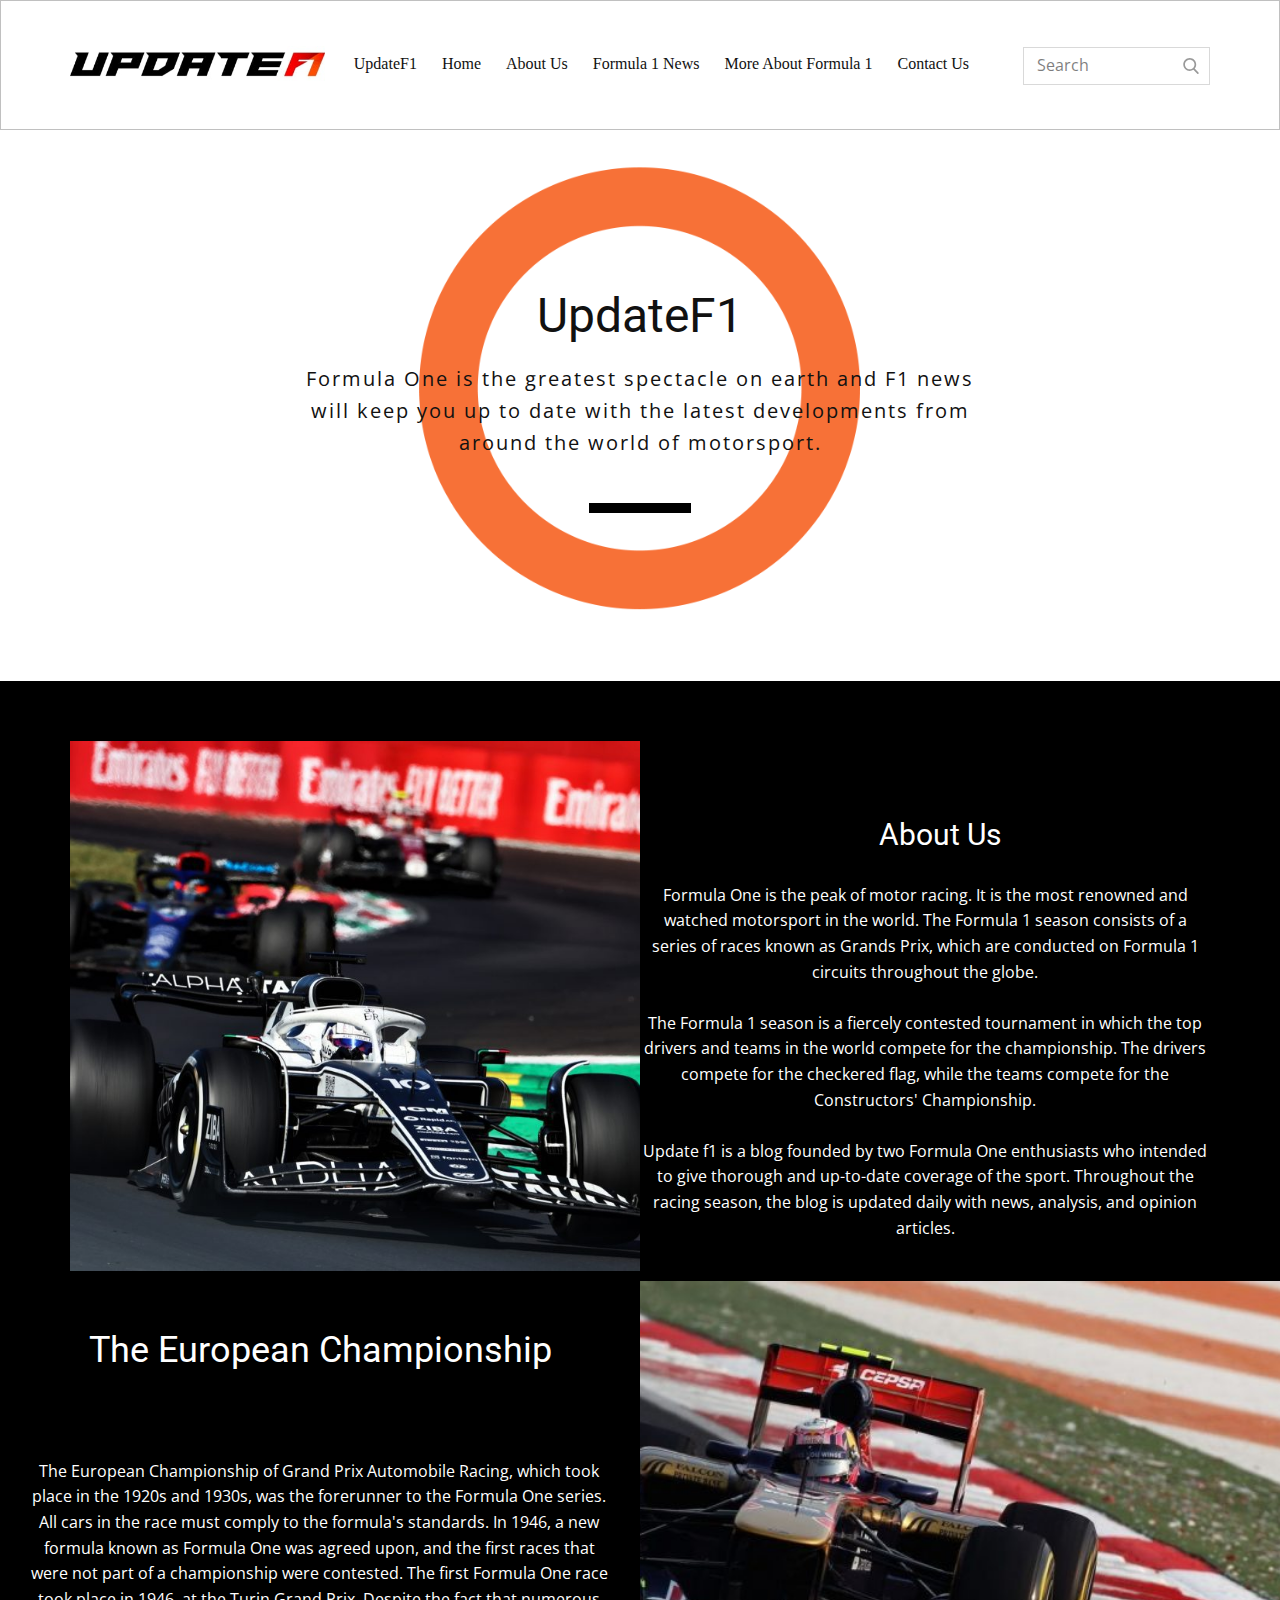
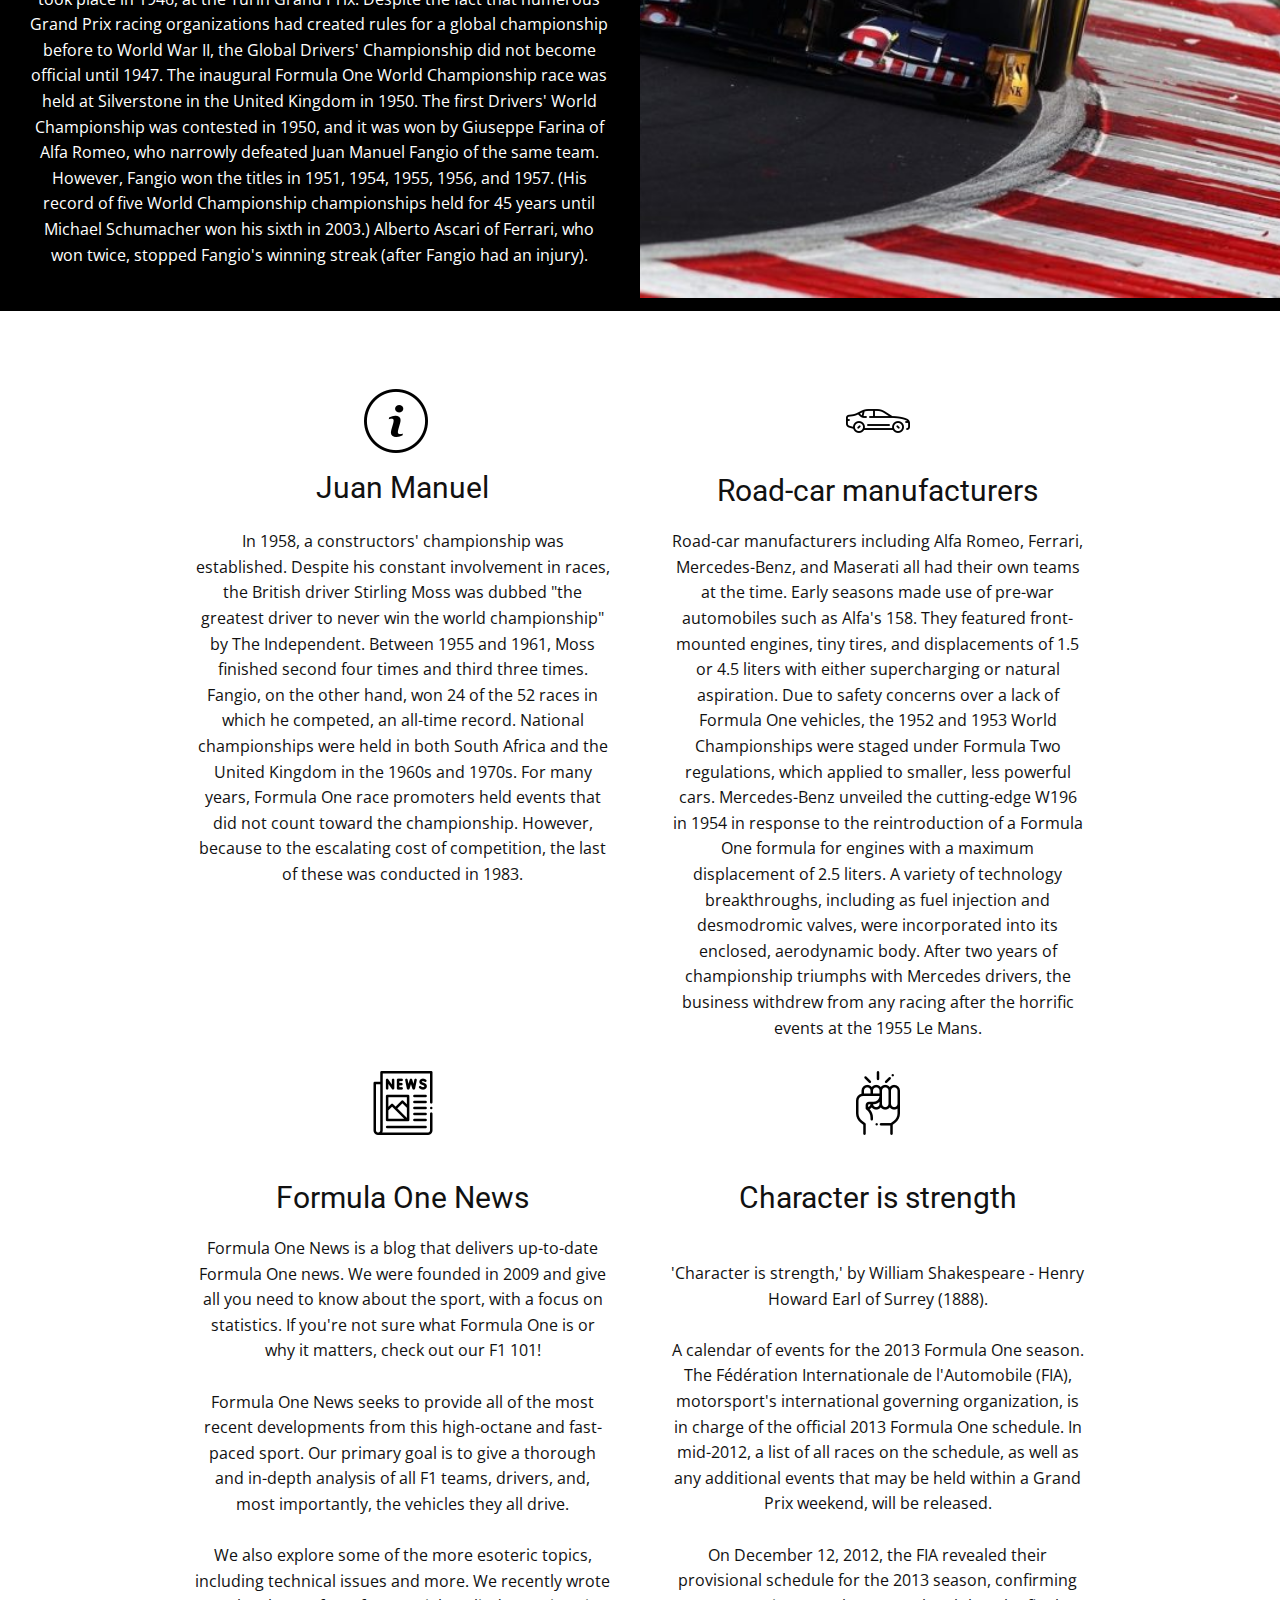
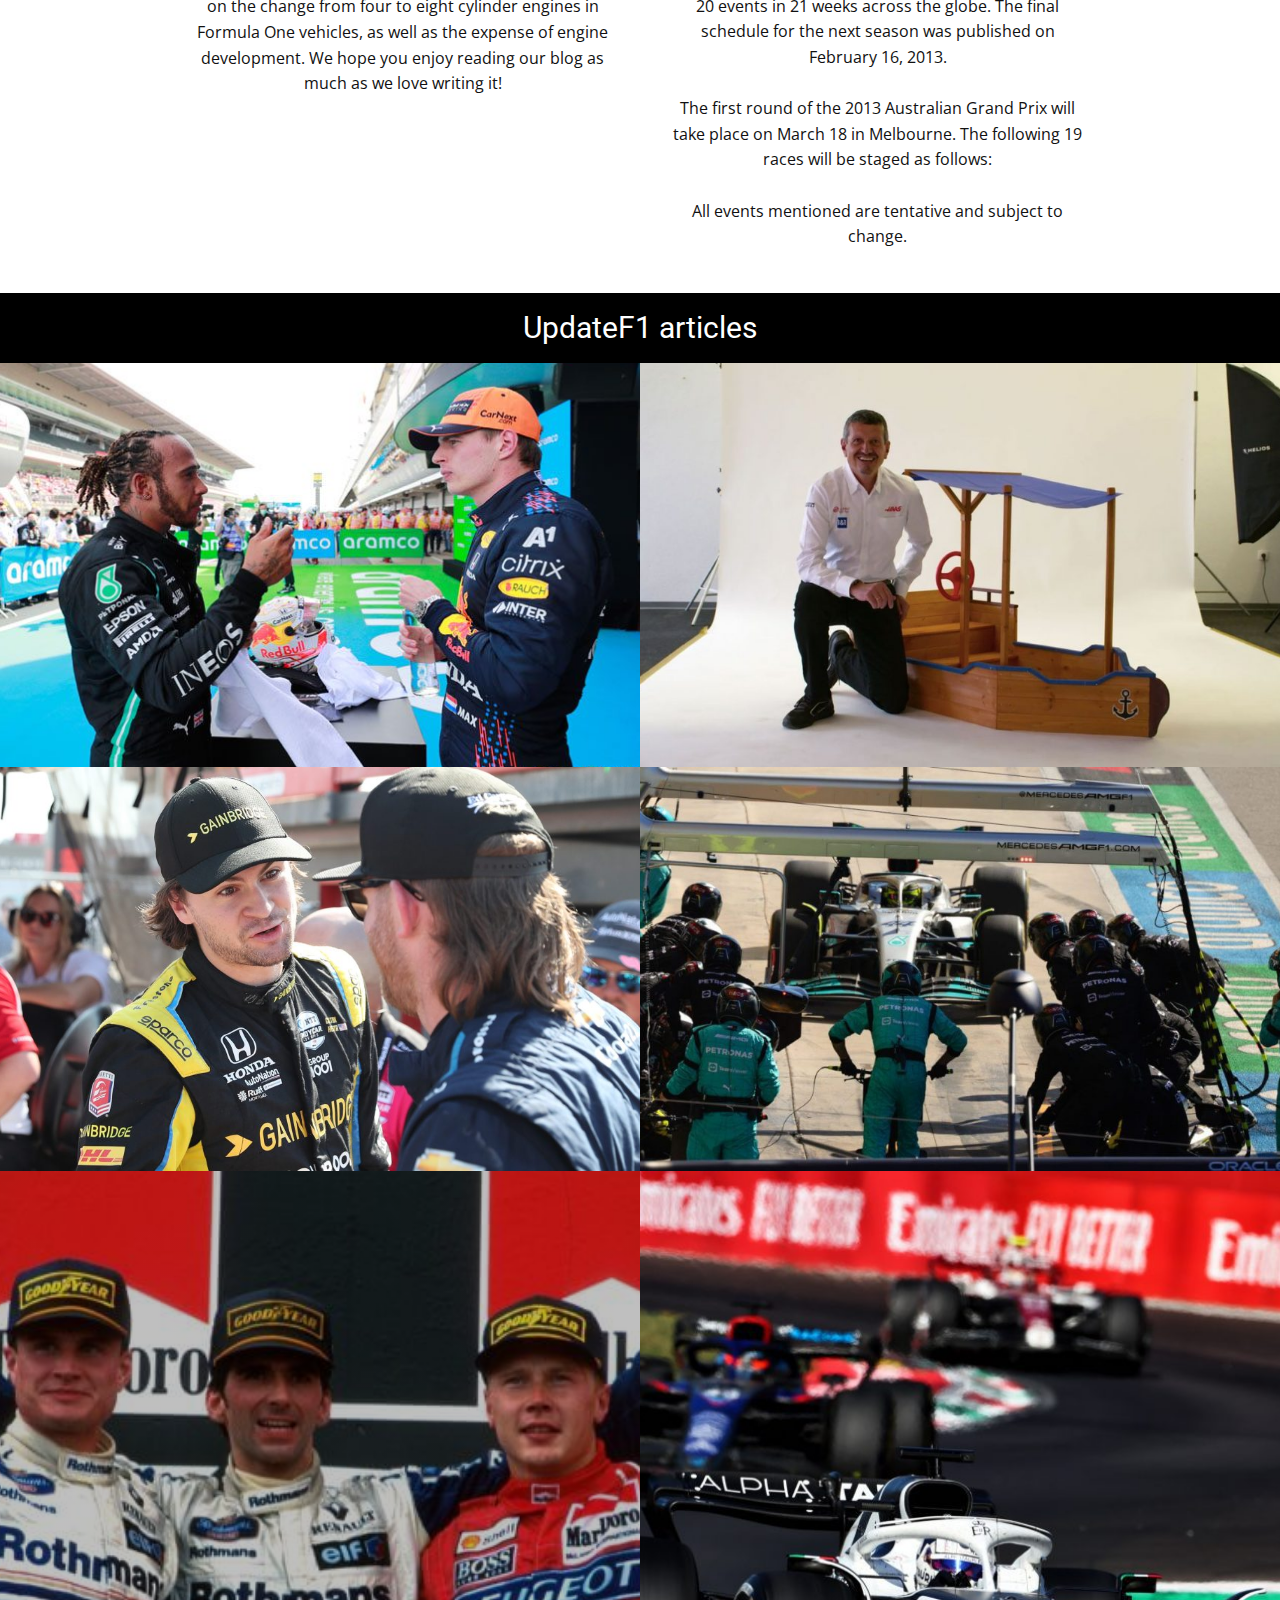
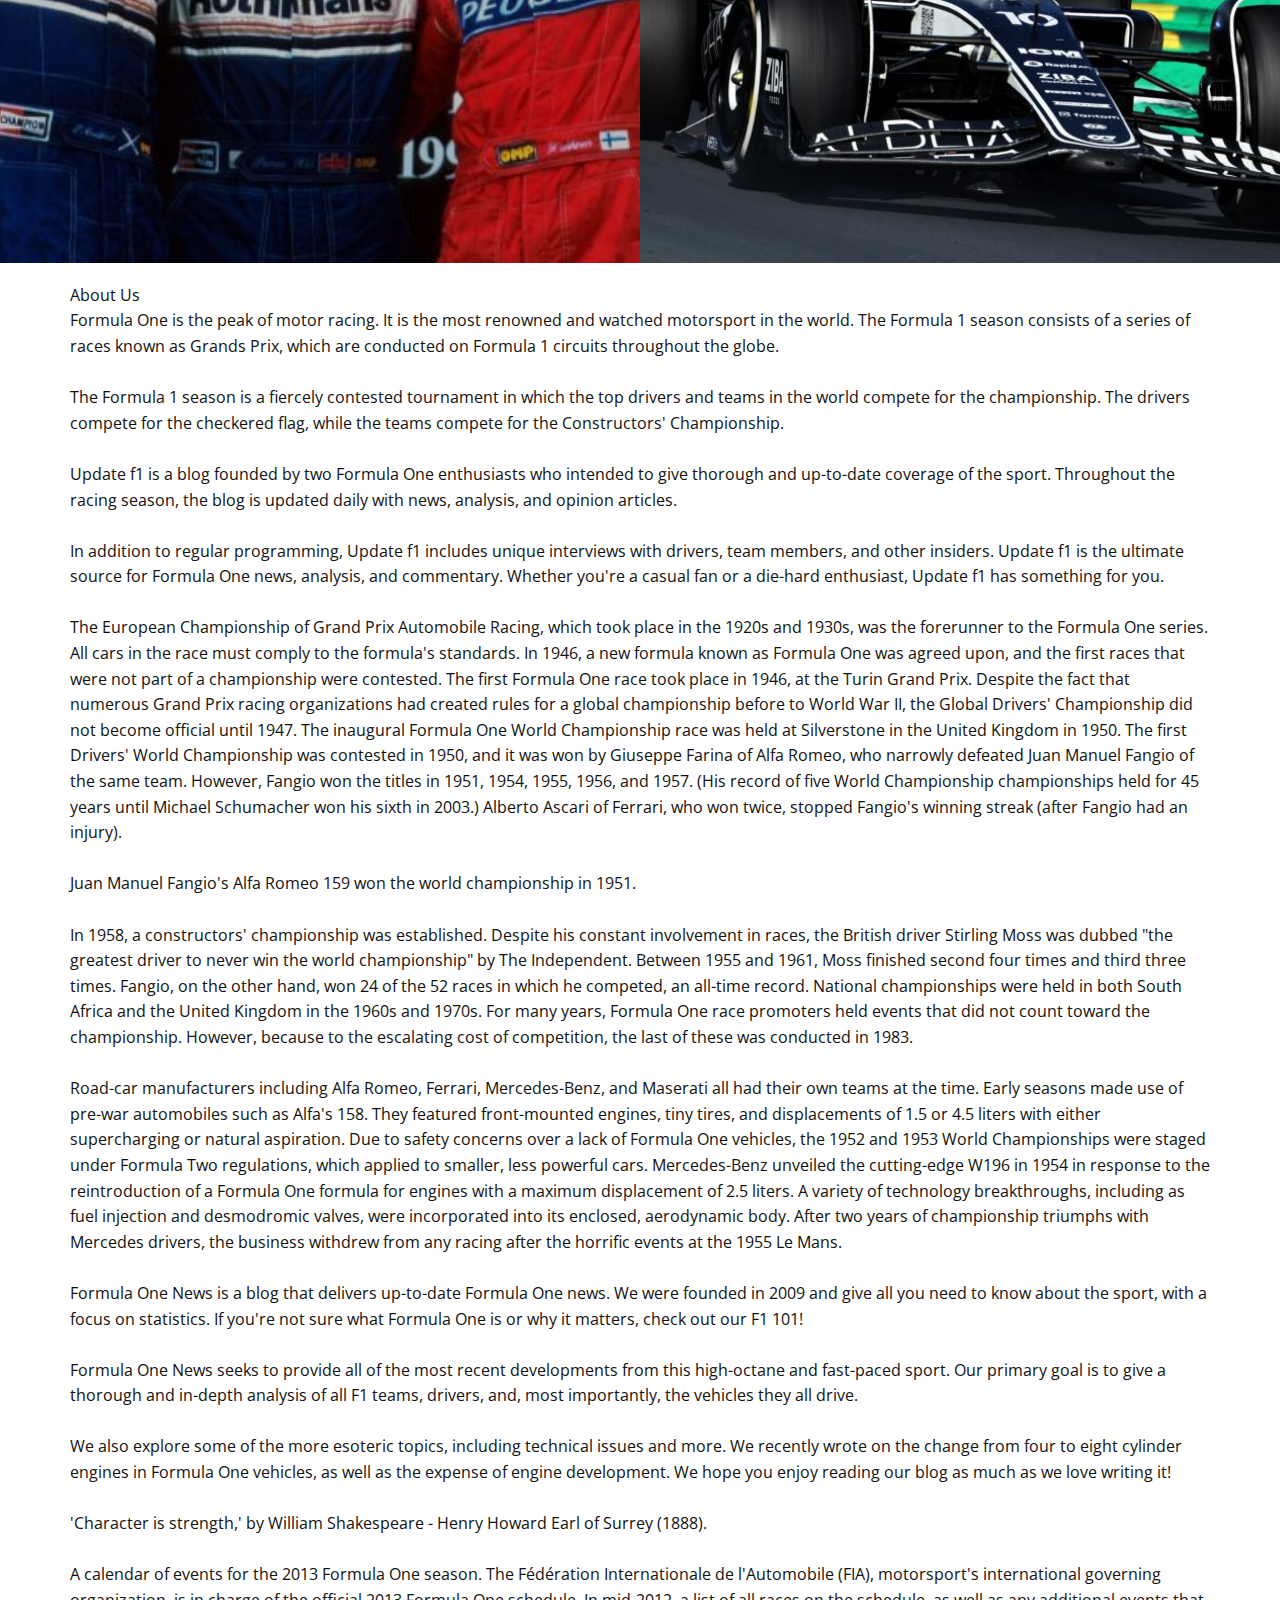
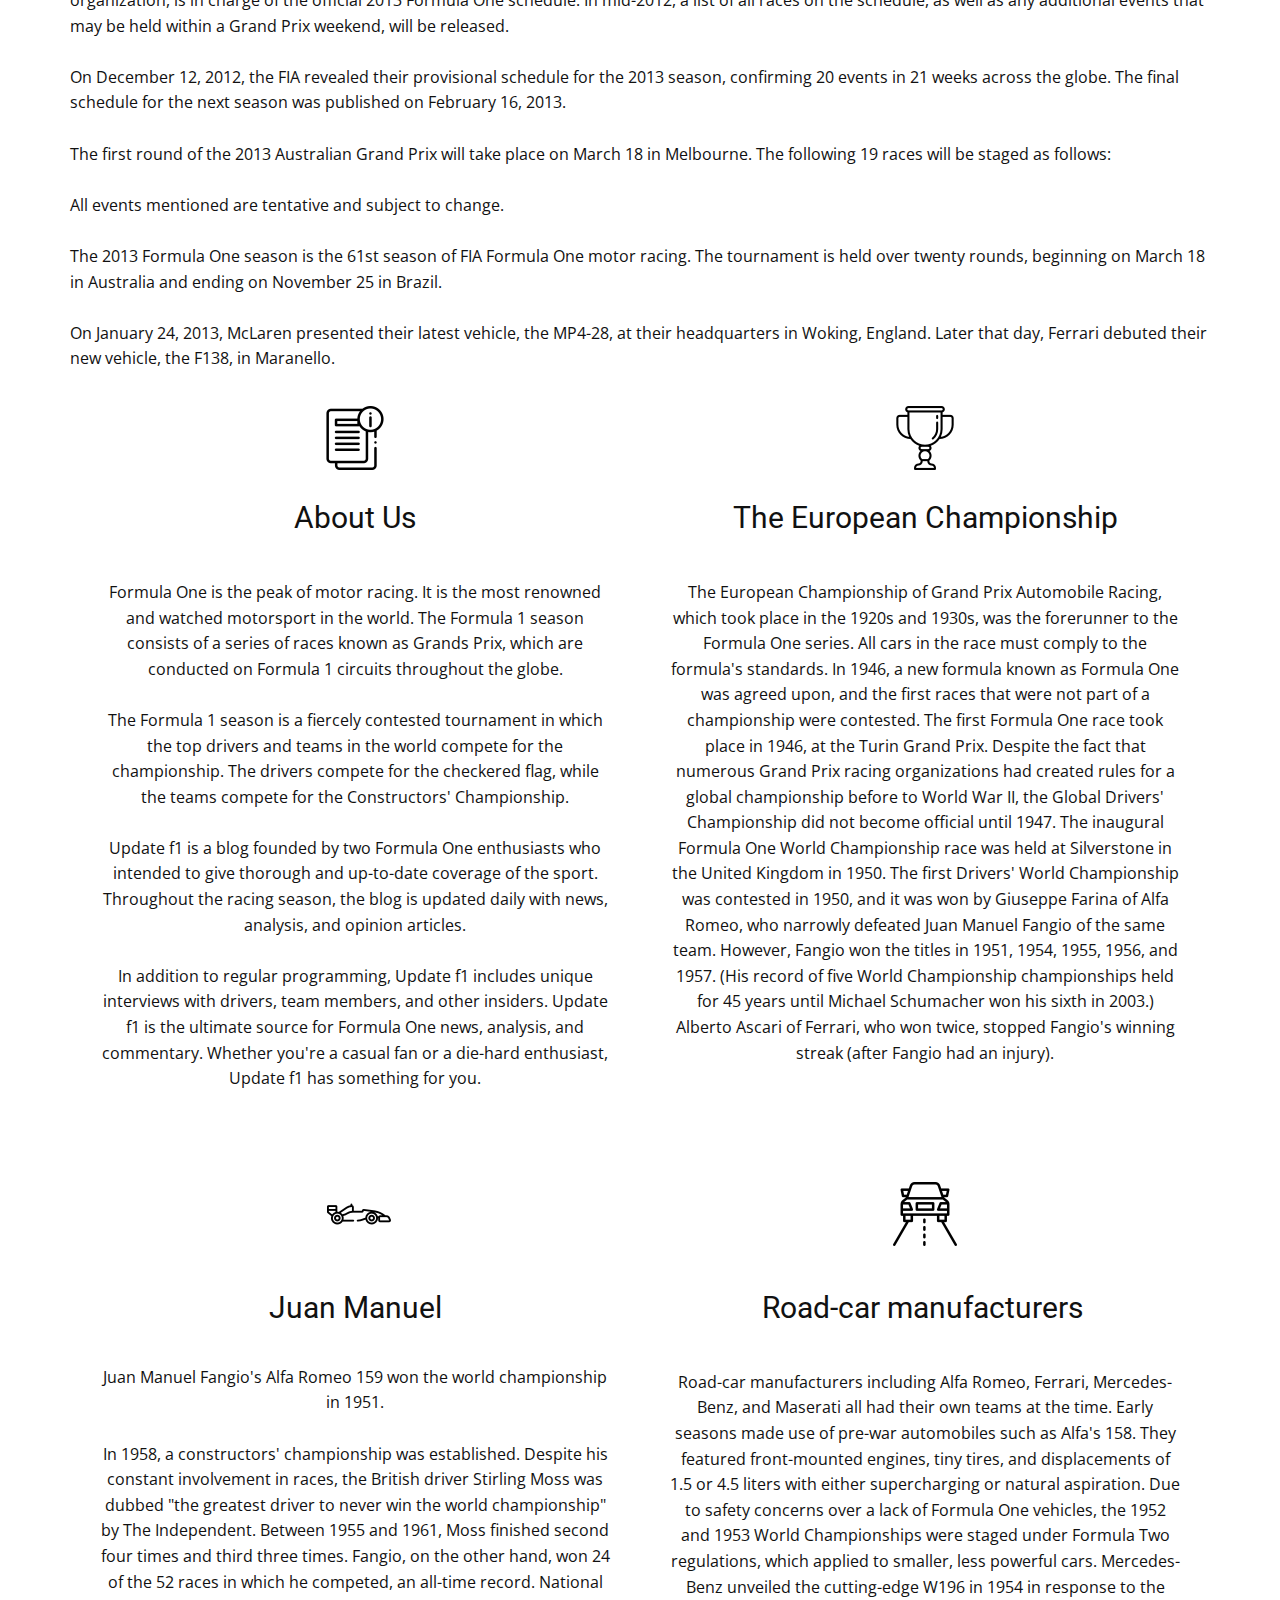
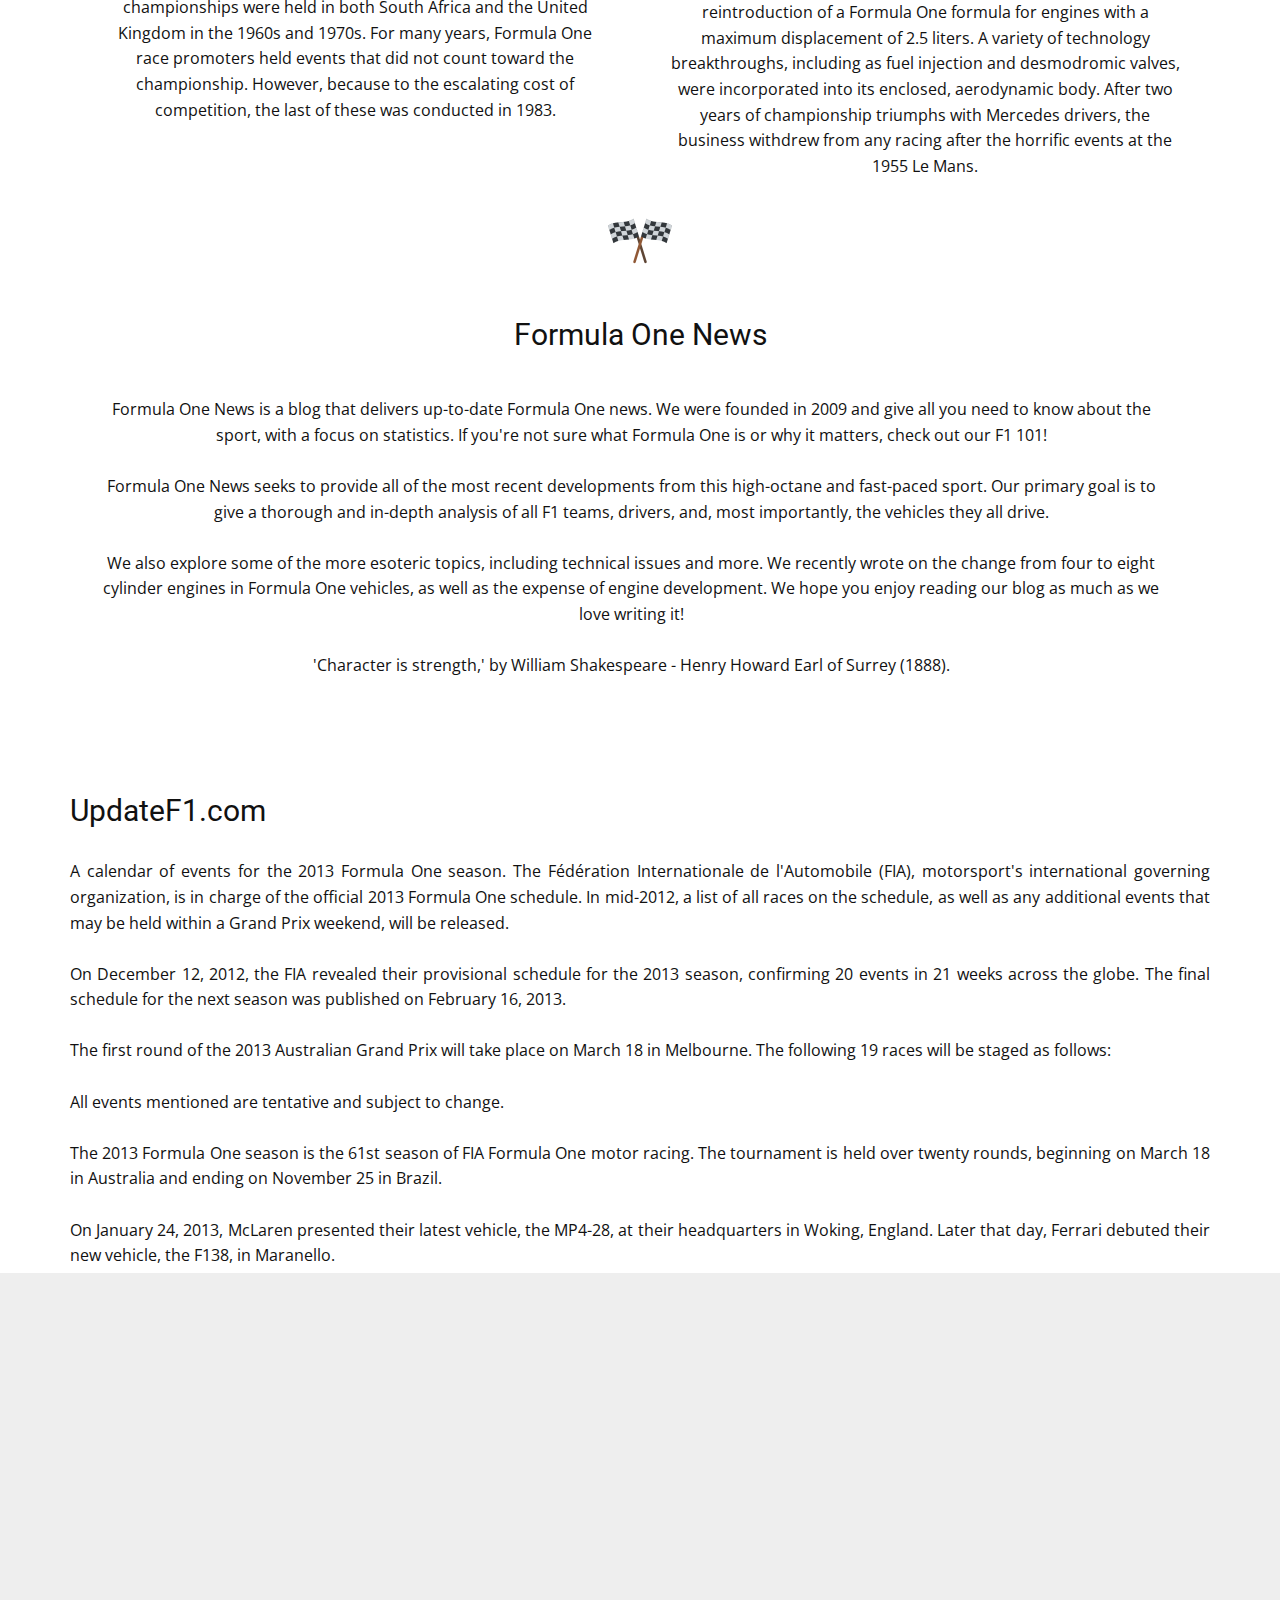
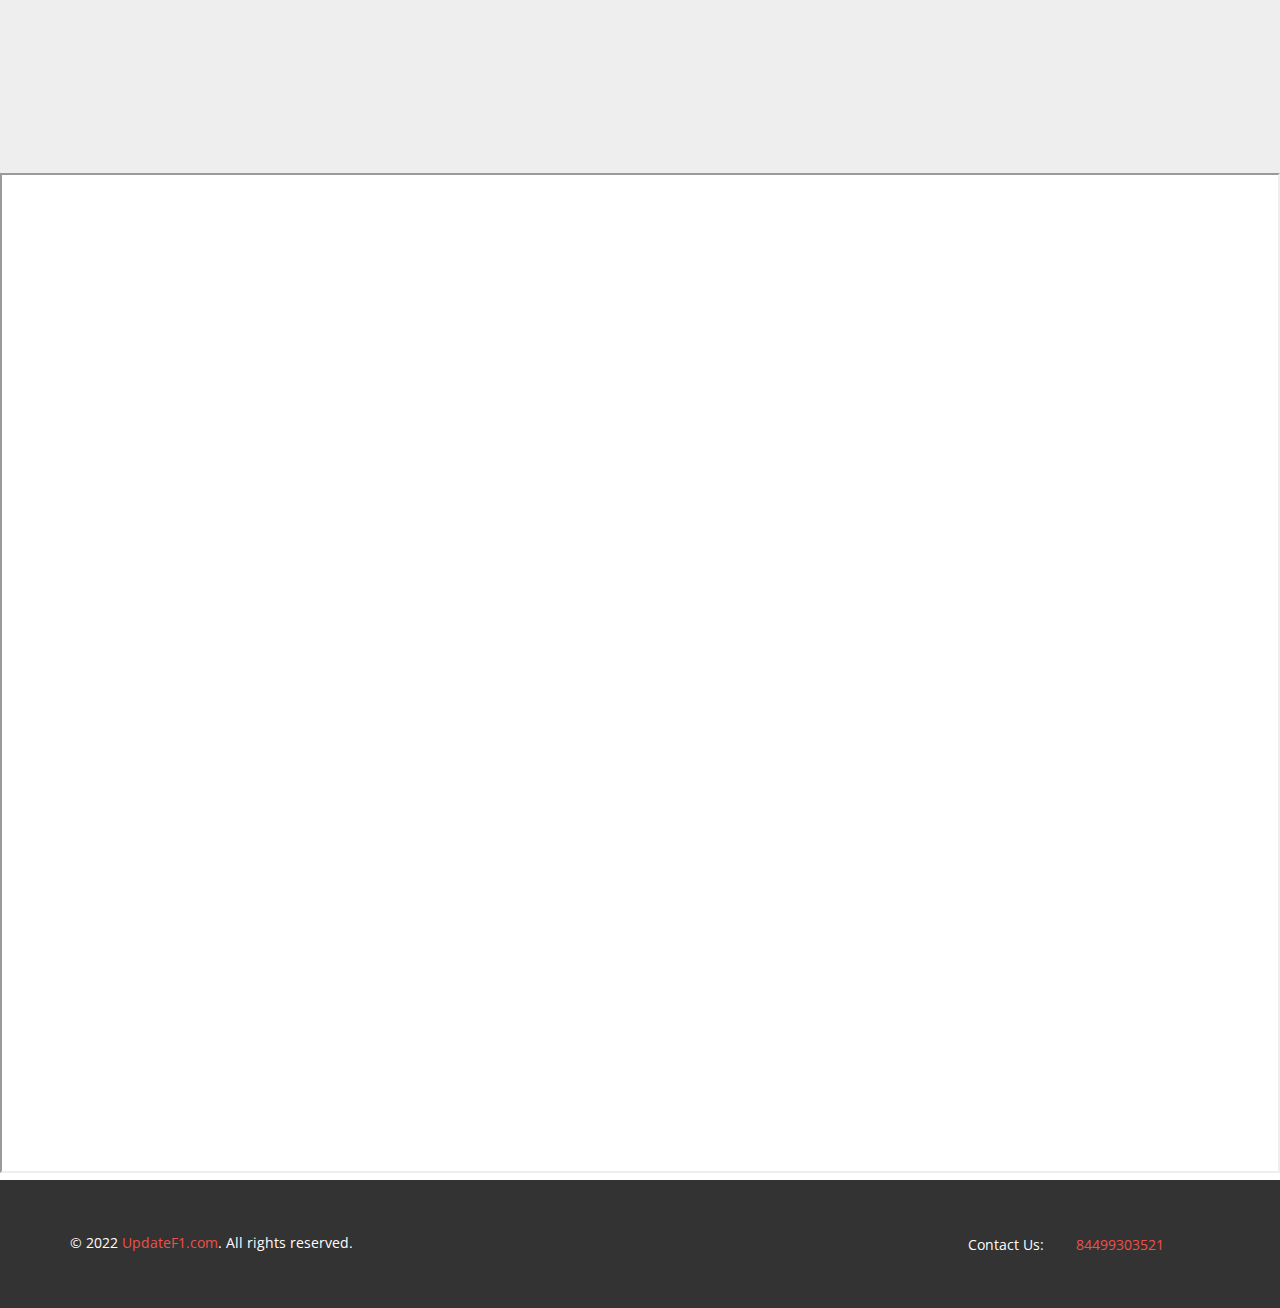
<file: index.html>
<!DOCTYPE html>
<html style="font-size: 16px;" lang="en-LT"><head>
    <meta name="viewport" content="width=device-width, initial-scale=1.0">
    <meta charset="utf-8">
    <meta name="keywords" content="UpdateF1, Update F1, Update Formula 1, Formula 1 News, F1 Drivers, F1 Circuits, F1 Teams">
    <meta name="description" content="Formula One is the greatest spectacle on earth and F1 news will keep you up to date with the latest developments from around the world of motorsport.">
    <title>UpdateF1</title>
    <link rel="stylesheet" href="nicepage.css" media="screen">
<link rel="stylesheet" href="UpdateF1.css" media="screen">
    <script class="u-script" type="text/javascript" src="jquery.js" "="" defer=""></script>
    <script class="u-script" type="text/javascript" src="nicepage.js" "="" defer=""></script>
    <meta name="generator" content="Nicepage 4.15.11, nicepage.com">
    <meta property="og:title" content="UpdateF1 | Formula 1 News">
    <meta property="og:description" content="Formula One is the greatest spectacle on earth and F1 news will keep you up to date with the latest developments from around the world of motorsport.">
    <meta property="og:image" content="https://www.updatef1.com/images/favicon8.jpg">
    <meta property="og:url" content="https://www.updatef1.com/">
    <link rel="icon" href="images/favicon8.jpg">
    <link id="u-theme-google-font" rel="stylesheet" href="https://fonts.googleapis.com/css?family=Roboto:100,100i,300,300i,400,400i,500,500i,700,700i,900,900i|Open+Sans:300,300i,400,400i,500,500i,600,600i,700,700i,800,800i">
    
    
    
    
    
    
    
    
    
    
    
    
    
    <script type="application/ld+json">{
		"@context": "http://schema.org",
		"@type": "Organization",
		"name": "UpdateF1",
		"logo": "images/UpdateF1logo.jpg"
}</script>
    <meta name="theme-color" content="#f15048">
    <meta property="og:type" content="website">
  </head>
  <body data-home-page="UpdateF1.html" data-home-page-title="UpdateF1" class="u-body u-xl-mode" data-lang="en"><header class="u-align-center-xs u-border-1 u-border-grey-25 u-clearfix u-header" id="sec-2bc8" data-animation-name="" data-animation-duration="0" data-animation-delay="0" data-animation-direction=""><div class="u-clearfix u-sheet u-sheet-1">
        <nav class="u-align-left u-menu u-menu-dropdown u-nav-spacing-25 u-offcanvas u-menu-1">
          <div class="menu-collapse">
            <a class="u-button-style u-nav-link" href="#" style="padding: 4px 0px; font-size: calc(1em + 8px);">
              <svg class="u-svg-link" preserveAspectRatio="xMidYMin slice" viewBox="0 0 302 302" style=""><use xmlns:xlink="http://www.w3.org/1999/xlink" xlink:href="#svg-7b92"></use></svg>
              <svg xmlns="http://www.w3.org/2000/svg" xmlns:xlink="http://www.w3.org/1999/xlink" version="1.1" id="svg-7b92" x="0px" y="0px" viewBox="0 0 302 302" style="enable-background:new 0 0 302 302;" xml:space="preserve" class="u-svg-content"><g><rect y="36" width="302" height="30"></rect><rect y="236" width="302" height="30"></rect><rect y="136" width="302" height="30"></rect>
</g><g></g><g></g><g></g><g></g><g></g><g></g><g></g><g></g><g></g><g></g><g></g><g></g><g></g><g></g><g></g></svg>
            </a>
          </div>
          <div class="u-custom-menu u-nav-container">
            <ul class="u-nav u-spacing-25 u-unstyled u-nav-1"><li class="u-nav-item"><a class="u-button-style u-nav-link" href="https://www.updatef1.com/" target="_blank" style="padding: 16px 0px;">UpdateF1</a>
</li><li class="u-nav-item"><a class="u-button-style u-nav-link" href="https://www.updatef1.com/" target="_blank" style="padding: 16px 0px;">Home</a>
</li><li class="u-nav-item"><a class="u-button-style u-nav-link" href="https://www.updatef1.com/about-us/" target="_blank" style="padding: 16px 0px;">About Us</a>
</li><li class="u-nav-item"><a class="u-button-style u-nav-link" href="https://www.updatef1.com/formula-1-news/" target="_blank" style="padding: 16px 0px;">Formula 1 News</a>
</li><li class="u-nav-item"><a class="u-button-style u-nav-link" target="_blank" style="padding: 16px 0px;">More About Formula 1</a><div class="u-nav-popup"><ul class="u-h-spacing-20 u-nav u-unstyled u-v-spacing-10 u-nav-2"><li class="u-nav-item"><a class="u-button-style u-nav-link u-white" href="https://www.updatef1.com/top-10-legendary-formula-1-cars/" target="_blank">Top 10 Legendary Formula 1 Cars</a>
</li><li class="u-nav-item"><a class="u-button-style u-nav-link u-white" href="https://www.updatef1.com/the-history-of-formula-1/" target="_blank">The History of Formula 1</a>
</li><li class="u-nav-item"><a class="u-button-style u-nav-link u-white" href="https://www.updatef1.com/f1-drivers/" target="_blank">F1 Drivers</a>
</li><li class="u-nav-item"><a class="u-button-style u-nav-link u-white" href="https://www.updatef1.com/f1-circuits/" target="_blank">F1 Circuits</a>
</li><li class="u-nav-item"><a class="u-button-style u-nav-link u-white" href="https://www.updatef1.com/f1-teams/" target="_blank">F1 Teams</a>
</li><li class="u-nav-item"><a class="u-button-style u-nav-link u-white" href="https://www.updatef1.com/f1-schedule/" target="_blank">F1 Schedule</a>
</li></ul>
</div>
</li><li class="u-nav-item"><a class="u-button-style u-nav-link" href="https://www.updatef1.com/contact-us/" target="_blank" style="padding: 16px 0px;">Contact Us</a>
</li></ul>
          </div>
          <div class="u-custom-menu u-nav-container-collapse">
            <div class="u-align-center u-black u-container-style u-inner-container-layout u-opacity u-opacity-95 u-sidenav">
              <div class="u-inner-container-layout u-sidenav-overflow">
                <div class="u-menu-close"></div>
                <ul class="u-align-center u-nav u-popupmenu-items u-unstyled u-nav-3"><li class="u-nav-item"><a class="u-button-style u-nav-link" href="https://www.updatef1.com/" target="_blank">UpdateF1</a>
</li><li class="u-nav-item"><a class="u-button-style u-nav-link" href="https://www.updatef1.com/" target="_blank">Home</a>
</li><li class="u-nav-item"><a class="u-button-style u-nav-link" href="https://www.updatef1.com/about-us/" target="_blank">About Us</a>
</li><li class="u-nav-item"><a class="u-button-style u-nav-link" href="https://www.updatef1.com/formula-1-news/" target="_blank">Formula 1 News</a>
</li><li class="u-nav-item"><a class="u-button-style u-nav-link" target="_blank">More About Formula 1</a><div class="u-nav-popup"><ul class="u-h-spacing-20 u-nav u-unstyled u-v-spacing-10 u-nav-4"><li class="u-nav-item"><a class="u-button-style u-nav-link" href="https://www.updatef1.com/top-10-legendary-formula-1-cars/" target="_blank">Top 10 Legendary Formula 1 Cars</a>
</li><li class="u-nav-item"><a class="u-button-style u-nav-link" href="https://www.updatef1.com/the-history-of-formula-1/" target="_blank">The History of Formula 1</a>
</li><li class="u-nav-item"><a class="u-button-style u-nav-link" href="https://www.updatef1.com/f1-drivers/" target="_blank">F1 Drivers</a>
</li><li class="u-nav-item"><a class="u-button-style u-nav-link" href="https://www.updatef1.com/f1-circuits/" target="_blank">F1 Circuits</a>
</li><li class="u-nav-item"><a class="u-button-style u-nav-link" href="https://www.updatef1.com/f1-teams/" target="_blank">F1 Teams</a>
</li><li class="u-nav-item"><a class="u-button-style u-nav-link" href="https://www.updatef1.com/f1-schedule/" target="_blank">F1 Schedule</a>
</li></ul>
</div>
</li><li class="u-nav-item"><a class="u-button-style u-nav-link" href="https://www.updatef1.com/contact-us/" target="_blank">Contact Us</a>
</li></ul>
              </div>
            </div>
            <div class="u-black u-menu-overlay u-opacity u-opacity-70"></div>
          </div>
        </nav>
        <a href="https://www.updatef1.com/" class="u-image u-logo u-image-1" data-image-width="432" data-image-height="59" title="UpdateF1" target="_blank">
          <img src="images/UpdateF1logo.jpg" class="u-logo-image u-logo-image-1">
        </a>
        <form action="#" method="get" class="u-border-1 u-border-grey-15 u-search u-search-right u-search-1">
          <button class="u-search-button" type="submit">
            <span class="u-search-icon u-spacing-10 u-text-grey-40">
              <svg class="u-svg-link" preserveAspectRatio="xMidYMin slice" viewBox="0 0 56.966 56.966" style=""><use xmlns:xlink="http://www.w3.org/1999/xlink" xlink:href="#svg-b04b"></use></svg>
              <svg xmlns="http://www.w3.org/2000/svg" xmlns:xlink="http://www.w3.org/1999/xlink" version="1.1" id="svg-b04b" x="0px" y="0px" viewBox="0 0 56.966 56.966" style="enable-background:new 0 0 56.966 56.966;" xml:space="preserve" class="u-svg-content"><path d="M55.146,51.887L41.588,37.786c3.486-4.144,5.396-9.358,5.396-14.786c0-12.682-10.318-23-23-23s-23,10.318-23,23  s10.318,23,23,23c4.761,0,9.298-1.436,13.177-4.162l13.661,14.208c0.571,0.593,1.339,0.92,2.162,0.92  c0.779,0,1.518-0.297,2.079-0.837C56.255,54.982,56.293,53.08,55.146,51.887z M23.984,6c9.374,0,17,7.626,17,17s-7.626,17-17,17  s-17-7.626-17-17S14.61,6,23.984,6z"></path><g></g><g></g><g></g><g></g><g></g><g></g><g></g><g></g><g></g><g></g><g></g><g></g><g></g><g></g><g></g></svg>
            </span>
          </button>
          <input class="u-search-input" type="search" name="search" value="" placeholder="Search">
        </form>
      </div></header> 
    <section class="u-clearfix u-white u-section-1" id="sec-3fbc">
      <div class="u-clearfix u-sheet u-sheet-1">
        <img src="images/c2d8d751435d17546c6dcd8f5da95afb.png" alt="" class="u-image u-image-contain u-image-default u-image-1">
        <div class="u-container-style u-group u-group-1">
          <div class="u-container-layout">
            <h1 class="u-align-center u-text u-text-1"> UpdateF1</h1>
            <p class="u-align-center u-text u-text-2"> Formula One is the greatest spectacle on earth and F1 news will keep you up to date with the latest developments from around the world of motorsport.</p>
            <div class="u-border-10 u-border-black u-line u-line-horizontal u-line-1"></div>
          </div>
        </div>
      </div>
    </section>
    <section class="u-black u-clearfix u-section-2" id="sec-52fe">
      <div class="u-clearfix u-sheet u-sheet-1">
        <div class="u-clearfix u-expanded-width u-layout-wrap u-layout-wrap-1">
          <div class="u-layout">
            <div class="u-layout-row">
              <div class="u-container-style u-image u-layout-cell u-size-30 u-image-1" data-image-width="1024" data-image-height="684">
                <div class="u-container-layout u-container-layout-1"></div>
              </div>
              <div class="u-align-center u-container-style u-layout-cell u-size-30 u-layout-cell-2">
                <div class="u-container-layout u-container-layout-2">
                  <h3 class="u-text u-text-1"> About Us</h3>
                  <p class="u-text u-text-2">
                    <span style="font-size: 0.75rem;"></span>Formula One is the peak of motor racing. It is the most renowned and watched motorsport in the world. The Formula 1 season consists of a series of races known as Grands Prix, which are conducted on Formula 1 circuits throughout the globe. <br>
                    <br>The Formula 1 season is a fiercely contested tournament in which the top drivers and teams in the world compete for the championship. The drivers compete for the checkered flag, while the teams compete for the Constructors' Championship. <br>
                    <br>Update f1 is a blog founded by two Formula One enthusiasts who intended to give thorough and up-to-date coverage of the sport. Throughout the racing season, the blog is updated daily with news, analysis, and opinion articles.<br>
                  </p>
                </div>
              </div>
            </div>
          </div>
        </div>
      </div>
    </section>
    <section class="u-black u-clearfix u-section-3" id="sec-1d86">
      <div class="u-clearfix u-expanded-width u-layout-wrap u-layout-wrap-1">
        <div class="u-layout">
          <div class="u-layout-row">
            <div class="u-align-center u-container-style u-layout-cell u-size-30 u-layout-cell-1">
              <div class="u-container-layout u-container-layout-1">
                <h2 class="u-text u-text-default u-text-1"> The European Championship</h2>
                <p class="u-text u-text-2">
                  <span style="font-size: 0.75rem;"></span>The European Championship of Grand Prix Automobile Racing, which took place in the 1920s and 1930s, was the forerunner to the Formula One series. All cars in the race must comply to the formula's standards. In 1946, a new formula known as Formula One was agreed upon, and the first races that were not part of a championship were contested. The first Formula One race took place in 1946, at the Turin Grand Prix. Despite the fact that numerous Grand Prix racing organizations had created rules for a global championship before to World War II, the Global Drivers' Championship did not become official until 1947. The inaugural Formula One World Championship race was held at Silverstone in the United Kingdom in 1950. The first Drivers' World Championship was contested in 1950, and it was won by Giuseppe Farina of Alfa Romeo, who narrowly defeated Juan Manuel Fangio of the same team. However, Fangio won the titles in 1951, 1954, 1955, 1956, and 1957. (His record of five World Championship championships held for 45 years until Michael Schumacher won his sixth in 2003.) Alberto Ascari of Ferrari, who won twice, stopped Fangio's winning streak (after Fangio had an injury).<br>
                </p>
              </div>
            </div>
            <div class="u-container-style u-image u-layout-cell u-size-30 u-image-1" data-image-width="1024" data-image-height="512">
              <div class="u-container-layout u-container-layout-2"></div>
            </div>
          </div>
        </div>
      </div>
    </section>
    <section class="u-clearfix u-section-4" id="sec-7900">
      <div class="u-clearfix u-sheet u-sheet-1">
        <div class="u-clearfix u-gutter-0 u-layout-wrap u-layout-wrap-1">
          <div class="u-layout" style="">
            <div class="u-layout-col" style="">
              <div class="u-size-30">
                <div class="u-layout-row">
                  <div class="u-align-center u-container-style u-layout-cell u-size-30 u-layout-cell-1">
                    <div class="u-container-layout u-container-layout-1"><span class="u-file-icon u-icon u-icon-1"><img src="images/665049.png" alt=""></span>
                      <h3 class="u-text u-text-default u-text-1"> Juan Manuel</h3>
                      <p class="u-text u-text-2"> In 1958, a constructors' championship was established. Despite his constant involvement in races, the British driver Stirling Moss was dubbed "the greatest driver to never win the world championship" by The Independent. Between 1955 and 1961, Moss finished second four times and third three times. Fangio, on the other hand, won 24 of the 52 races in which he competed, an all-time record. National championships were held in both South Africa and the United Kingdom in the 1960s and 1970s. For many years, Formula One race promoters held events that did not count toward the championship. However, because to the escalating cost of competition, the last of these was conducted in 1983.</p>
                    </div>
                  </div>
                  <div class="u-align-center u-container-style u-layout-cell u-size-30 u-layout-cell-2">
                    <div class="u-container-layout u-container-layout-2"><span class="u-file-icon u-icon u-icon-2"><img src="images/2736918.png" alt=""></span>
                      <h3 class="u-text u-text-3"> Road-car manufacturers </h3>
                      <p class="u-text u-text-4"> Road-car manufacturers including Alfa Romeo, Ferrari, Mercedes-Benz, and Maserati all had their own teams at the time. Early seasons made use of pre-war automobiles such as Alfa's 158. They featured front-mounted engines, tiny tires, and displacements of 1.5 or 4.5 liters with either supercharging or natural aspiration. Due to safety concerns over a lack of Formula One vehicles, the 1952 and 1953 World Championships were staged under Formula Two regulations, which applied to smaller, less powerful cars. Mercedes-Benz unveiled the cutting-edge W196 in 1954 in response to the reintroduction of a Formula One formula for engines with a maximum displacement of 2.5 liters. A variety of technology breakthroughs, including as fuel injection and desmodromic valves, were incorporated into its enclosed, aerodynamic body. After two years of championship triumphs with Mercedes drivers, the business withdrew from any racing after the horrific events at the 1955 Le Mans.</p>
                    </div>
                  </div>
                </div>
              </div>
              <div class="u-size-30" style="">
                <div class="u-layout-row" style="">
                  <div class="u-align-center u-container-style u-layout-cell u-size-30 u-layout-cell-3">
                    <div class="u-container-layout u-valign-top u-container-layout-3"><span class="u-file-icon u-icon u-icon-3"><img src="images/2537926.png" alt=""></span>
                      <h3 class="u-text u-text-default u-text-5"> Formula One News</h3>
                      <p class="u-text u-text-default u-text-6">
                        <span style="font-size: 0.875rem;"></span>Formula One News is a blog that delivers up-to-date Formula One news. We were founded in 2009 and give all you need to know about the sport, with a focus on statistics. If you're not sure what Formula One is or why it matters, check out our F1 101! <br>
                        <br>Formula One News seeks to provide all of the most recent developments from this high-octane and fast-paced sport. Our primary goal is to give a thorough and in-depth analysis of all F1 teams, drivers, and, most importantly, the vehicles they all drive. <br>
                        <br>We also explore some of the more esoteric topics, including technical issues and more. We recently wrote on the change from four to eight cylinder engines in Formula One vehicles, as well as the expense of engine development. We hope you enjoy reading our blog as much as we love writing it!<br>
                      </p>
                    </div>
                  </div>
                  <div class="u-align-center u-container-style u-layout-cell u-size-30 u-layout-cell-4">
                    <div class="u-container-layout u-container-layout-4"><span class="u-file-icon u-icon u-icon-4"><img src="images/941614.png" alt=""></span>
                      <h3 class="u-text u-text-7"> Character is strength</h3>
                      <p class="u-text u-text-default u-text-8">
                        <span style="font-size: 0.875rem;"></span>'Character is strength,' by William Shakespeare - Henry Howard Earl of Surrey (1888). <br>
                        <br>A calendar of events for the 2013 Formula One season. The Fédération Internationale de l'Automobile (FIA), motorsport's international governing organization, is in charge of the official 2013 Formula One schedule. In mid-2012, a list of all races on the schedule, as well as any additional events that may be held within a Grand Prix weekend, will be released. <br>
                        <br>On December 12, 2012, the FIA revealed their provisional schedule for the 2013 season, confirming 20 events in 21 weeks across the globe. The final schedule for the next season was published on February 16, 2013. <br>
                        <br>The first round of the 2013 Australian Grand Prix will take place on March 18 in Melbourne. The following 19 races will be staged as follows: <br>
                        <br>All events mentioned are tentative and subject to change.<br>
                      </p>
                    </div>
                  </div>
                </div>
              </div>
            </div>
          </div>
        </div>
      </div>
    </section>
    <section class="u-black u-clearfix u-section-5" id="sec-1833">
      <div class="u-align-left u-clearfix u-sheet u-sheet-1">
        <h3 class="u-align-center u-text u-text-white u-text-1"> UpdateF1 articles<br>
        </h3>
      </div>
    </section>
    <section class="u-clearfix u-section-6" id="sec-444a">
      <div class="u-clearfix u-expanded-width u-layout-wrap u-layout-wrap-1">
        <div class="u-layout" style="">
          <div class="u-layout-col" style="">
            <div class="u-size-30">
              <div class="u-layout-row">
                <div class="u-container-style u-image u-layout-cell u-size-30 u-image-1" data-image-width="644" data-image-height="429">
                  <div class="u-container-layout u-valign-top u-container-layout-1"></div>
                </div>
                <div class="u-container-style u-image u-layout-cell u-size-30 u-image-2" data-image-width="1024" data-image-height="538">
                  <div class="u-container-layout u-container-layout-2"></div>
                </div>
              </div>
            </div>
            <div class="u-size-30" style="">
              <div class="u-layout-row" style="">
                <div class="u-container-style u-image u-layout-cell u-size-30 u-image-3" data-image-width="1024" data-image-height="577">
                  <div class="u-container-layout u-container-layout-3"></div>
                </div>
                <div class="u-container-style u-image u-layout-cell u-size-30 u-image-4" data-image-width="1024" data-image-height="538">
                  <div class="u-container-layout u-container-layout-4"></div>
                </div>
              </div>
            </div>
          </div>
        </div>
      </div>
    </section>
    <section class="u-clearfix u-section-7" id="sec-36e5">
      <div class="u-clearfix u-expanded-width u-gutter-0 u-layout-wrap u-layout-wrap-1">
        <div class="u-layout" style="">
          <div class="u-layout-row" style="">
            <div class="u-align-left u-container-style u-image u-layout-cell u-left-cell u-shading u-size-30 u-size-xs-60 u-image-1" src="" data-image-width="640" data-image-height="416">
              <div class="u-container-layout u-container-layout-1" src=""></div>
            </div>
            <div class="u-align-left u-container-style u-image u-layout-cell u-right-cell u-size-30 u-size-xs-60 u-image-2" data-image-width="1024" data-image-height="684">
              <div class="u-container-layout u-container-layout-2"></div>
            </div>
          </div>
        </div>
      </div>
    </section>
    <section class="u-clearfix u-section-8" id="sec-3c16">
      <div class="u-align-left u-clearfix u-sheet u-valign-middle u-sheet-1">
        <p class="u-align-left u-text u-text-1"> About Us <br>Formula One is the peak of motor racing. It is the most renowned and watched motorsport in the world. The Formula 1 season consists of a series of races known as Grands Prix, which are conducted on Formula 1 circuits throughout the globe. <br>
          <br>The Formula 1 season is a fiercely contested tournament in which the top drivers and teams in the world compete for the championship. The drivers compete for the checkered flag, while the teams compete for the Constructors' Championship. <br>
          <br>Update f1 is a blog founded by two Formula One enthusiasts who intended to give thorough and up-to-date coverage of the sport. Throughout the racing season, the blog is updated daily with news, analysis, and opinion articles. <br>
          <br>In addition to regular programming, Update f1 includes unique interviews with drivers, team members, and other insiders. Update f1 is the ultimate source for Formula One news, analysis, and commentary. Whether you're a casual fan or a die-hard enthusiast, Update f1 has something for you. <br>
          <br>The European Championship of Grand Prix Automobile Racing, which took place in the 1920s and 1930s, was the forerunner to the Formula One series. All cars in the race must comply to the formula's standards. In 1946, a new formula known as Formula One was agreed upon, and the first races that were not part of a championship were contested. The first Formula One race took place in 1946, at the Turin Grand Prix. Despite the fact that numerous Grand Prix racing organizations had created rules for a global championship before to World War II, the Global Drivers' Championship did not become official until 1947. The inaugural Formula One World Championship race was held at Silverstone in the United Kingdom in 1950. The first Drivers' World Championship was contested in 1950, and it was won by Giuseppe Farina of Alfa Romeo, who narrowly defeated Juan Manuel Fangio of the same team. However, Fangio won the titles in 1951, 1954, 1955, 1956, and 1957. (His record of five World Championship championships held for 45 years until Michael Schumacher won his sixth in 2003.) Alberto Ascari of Ferrari, who won twice, stopped Fangio's winning streak (after Fangio had an injury). <br>
          <br>Juan Manuel Fangio's Alfa Romeo 159 won the world championship in 1951. <br>
          <br>In 1958, a constructors' championship was established. Despite his constant involvement in races, the British driver Stirling Moss was dubbed "the greatest driver to never win the world championship" by The Independent. Between 1955 and 1961, Moss finished second four times and third three times. Fangio, on the other hand, won 24 of the 52 races in which he competed, an all-time record. National championships were held in both South Africa and the United Kingdom in the 1960s and 1970s. For many years, Formula One race promoters held events that did not count toward the championship. However, because to the escalating cost of competition, the last of these was conducted in 1983. <br>
          <br>Road-car manufacturers including Alfa Romeo, Ferrari, Mercedes-Benz, and Maserati all had their own teams at the time. Early seasons made use of pre-war automobiles such as Alfa's 158. They featured front-mounted engines, tiny tires, and displacements of 1.5 or 4.5 liters with either supercharging or natural aspiration. Due to safety concerns over a lack of Formula One vehicles, the 1952 and 1953 World Championships were staged under Formula Two regulations, which applied to smaller, less powerful cars. Mercedes-Benz unveiled the cutting-edge W196 in 1954 in response to the reintroduction of a Formula One formula for engines with a maximum displacement of 2.5 liters. A variety of technology breakthroughs, including as fuel injection and desmodromic valves, were incorporated into its enclosed, aerodynamic body. After two years of championship triumphs with Mercedes drivers, the business withdrew from any racing after the horrific events at the 1955 Le Mans. <br>
          <br>Formula One News is a blog that delivers up-to-date Formula One news. We were founded in 2009 and give all you need to know about the sport, with a focus on statistics. If you're not sure what Formula One is or why it matters, check out our F1 101! <br>
          <br>Formula One News seeks to provide all of the most recent developments from this high-octane and fast-paced sport. Our primary goal is to give a thorough and in-depth analysis of all F1 teams, drivers, and, most importantly, the vehicles they all drive. <br>
          <br>We also explore some of the more esoteric topics, including technical issues and more. We recently wrote on the change from four to eight cylinder engines in Formula One vehicles, as well as the expense of engine development. We hope you enjoy reading our blog as much as we love writing it! <br>
          <br>'Character is strength,' by William Shakespeare - Henry Howard Earl of Surrey (1888). <br>
          <br>A calendar of events for the 2013 Formula One season. The Fédération Internationale de l'Automobile (FIA), motorsport's international governing organization, is in charge of the official 2013 Formula One schedule. In mid-2012, a list of all races on the schedule, as well as any additional events that may be held within a Grand Prix weekend, will be released. <br>
          <br>On December 12, 2012, the FIA revealed their provisional schedule for the 2013 season, confirming 20 events in 21 weeks across the globe. The final schedule for the next season was published on February 16, 2013. <br>
          <br>The first round of the 2013 Australian Grand Prix will take place on March 18 in Melbourne. The following 19 races will be staged as follows: <br>
          <br>All events mentioned are tentative and subject to change. <br>
          <br>The 2013 Formula One season is the 61st season of FIA Formula One motor racing. The tournament is held over twenty rounds, beginning on March 18 in Australia and ending on November 25 in Brazil. <br>
          <br>On January 24, 2013, McLaren presented their latest vehicle, the MP4-28, at their headquarters in Woking, England. Later that day, Ferrari debuted their new vehicle, the F138, in Maranello.&nbsp;<br>
        </p>
      </div>
    </section>
    <section class="u-clearfix u-section-9" id="sec-2745">
      <div class="u-clearfix u-sheet u-valign-bottom u-sheet-1">
        <div class="u-clearfix u-expanded-width u-layout-wrap u-layout-wrap-1">
          <div class="u-layout" style="">
            <div class="u-layout-col" style="">
              <div class="u-size-20">
                <div class="u-layout-row">
                  <div class="u-align-center u-container-style u-layout-cell u-size-30 u-layout-cell-1">
                    <div class="u-container-layout u-container-layout-1"><span class="u-file-icon u-icon u-icon-1"><img src="images/2274794.png" alt=""></span>
                      <h3 class="u-text u-text-default u-text-1"> About Us</h3>
                      <p class="u-text u-text-2"> Formula One is the peak of motor racing. It is the most renowned and watched motorsport in the world. The Formula 1 season consists of a series of races known as Grands Prix, which are conducted on Formula 1 circuits throughout the globe. <br>
                        <br>The Formula 1 season is a fiercely contested tournament in which the top drivers and teams in the world compete for the championship. The drivers compete for the checkered flag, while the teams compete for the Constructors' Championship. <br>
                        <br>Update f1 is a blog founded by two Formula One enthusiasts who intended to give thorough and up-to-date coverage of the sport. Throughout the racing season, the blog is updated daily with news, analysis, and opinion articles. <br>
                        <br>In addition to regular programming, Update f1 includes unique interviews with drivers, team members, and other insiders. Update f1 is the ultimate source for Formula One news, analysis, and commentary. Whether you're a casual fan or a die-hard enthusiast, Update f1 has something for you.<br>
                      </p>
                    </div>
                  </div>
                  <div class="u-align-center u-container-style u-layout-cell u-size-30 u-layout-cell-2">
                    <div class="u-container-layout u-container-layout-2"><span class="u-file-icon u-icon u-icon-2"><img src="images/110514.png" alt=""></span>
                      <h3 class="u-text u-text-default u-text-3"> The European Championship</h3>
                      <p class="u-text u-text-4"> The European Championship of Grand Prix Automobile Racing, which took place in the 1920s and 1930s, was the forerunner to the Formula One series. All cars in the race must comply to the formula's standards. In 1946, a new formula known as Formula One was agreed upon, and the first races that were not part of a championship were contested. The first Formula One race took place in 1946, at the Turin Grand Prix. Despite the fact that numerous Grand Prix racing organizations had created rules for a global championship before to World War II, the Global Drivers' Championship did not become official until 1947. The inaugural Formula One World Championship race was held at Silverstone in the United Kingdom in 1950. The first Drivers' World Championship was contested in 1950, and it was won by Giuseppe Farina of Alfa Romeo, who narrowly defeated Juan Manuel Fangio of the same team. However, Fangio won the titles in 1951, 1954, 1955, 1956, and 1957. (His record of five World Championship championships held for 45 years until Michael Schumacher won his sixth in 2003.) Alberto Ascari of Ferrari, who won twice, stopped Fangio's winning streak (after Fangio had an injury).<br>
                      </p>
                    </div>
                  </div>
                </div>
              </div>
              <div class="u-size-20">
                <div class="u-layout-row">
                  <div class="u-align-center u-container-style u-layout-cell u-size-30 u-layout-cell-3">
                    <div class="u-container-layout u-container-layout-3"><span class="u-file-icon u-icon u-icon-3"><img src="images/882113.png" alt=""></span>
                      <h3 class="u-text u-text-default u-text-5"> Juan Manuel</h3>
                      <p class="u-text u-text-6"> Juan Manuel Fangio's Alfa Romeo 159 won the world championship in 1951. <br>
                        <br>In 1958, a constructors' championship was established. Despite his constant involvement in races, the British driver Stirling Moss was dubbed "the greatest driver to never win the world championship" by The Independent. Between 1955 and 1961, Moss finished second four times and third three times. Fangio, on the other hand, won 24 of the 52 races in which he competed, an all-time record. National championships were held in both South Africa and the United Kingdom in the 1960s and 1970s. For many years, Formula One race promoters held events that did not count toward the championship. However, because to the escalating cost of competition, the last of these was conducted in 1983.<br>
                      </p>
                    </div>
                  </div>
                  <div class="u-align-center u-container-style u-layout-cell u-size-30 u-layout-cell-4">
                    <div class="u-container-layout u-container-layout-4"><span class="u-file-icon u-icon u-icon-4"><img src="images/6898104.png" alt=""></span>
                      <h3 class="u-text u-text-7"> Road-car manufacturers </h3>
                      <p class="u-text u-text-8"> Road-car manufacturers including Alfa Romeo, Ferrari, Mercedes-Benz, and Maserati all had their own teams at the time. Early seasons made use of pre-war automobiles such as Alfa's 158. They featured front-mounted engines, tiny tires, and displacements of 1.5 or 4.5 liters with either supercharging or natural aspiration. Due to safety concerns over a lack of Formula One vehicles, the 1952 and 1953 World Championships were staged under Formula Two regulations, which applied to smaller, less powerful cars. Mercedes-Benz unveiled the cutting-edge W196 in 1954 in response to the reintroduction of a Formula One formula for engines with a maximum displacement of 2.5 liters. A variety of technology breakthroughs, including as fuel injection and desmodromic valves, were incorporated into its enclosed, aerodynamic body. After two years of championship triumphs with Mercedes drivers, the business withdrew from any racing after the horrific events at the 1955 Le Mans.<br>
                      </p>
                    </div>
                  </div>
                </div>
              </div>
              <div class="u-size-20" style="">
                <div class="u-layout-row" style="">
                  <div class="u-align-center u-container-style u-layout-cell u-size-60 u-layout-cell-5">
                    <div class="u-container-layout u-container-layout-5"><span class="u-file-icon u-icon u-icon-5"><img src="images/147216.png" alt=""></span>
                      <h3 class="u-text u-text-default u-text-9"> Formula One News</h3>
                      <p class="u-text u-text-10"> Formula One News is a blog that delivers up-to-date Formula One news. We were founded in 2009 and give all you need to know about the sport, with a focus on statistics. If you're not sure what Formula One is or why it matters, check out our F1 101! <br>
                        <br>Formula One News seeks to provide all of the most recent developments from this high-octane and fast-paced sport. Our primary goal is to give a thorough and in-depth analysis of all F1 teams, drivers, and, most importantly, the vehicles they all drive. <br>
                        <br>We also explore some of the more esoteric topics, including technical issues and more. We recently wrote on the change from four to eight cylinder engines in Formula One vehicles, as well as the expense of engine development. We hope you enjoy reading our blog as much as we love writing it! <br>
                        <br>'Character is strength,' by William Shakespeare - Henry Howard Earl of Surrey (1888).
                      </p>
                    </div>
                  </div>
                </div>
              </div>
            </div>
          </div>
        </div>
      </div>
    </section>
    <section class="u-align-right u-clearfix u-section-10" id="sec-d0ce">
      <div class="u-align-left u-clearfix u-sheet u-sheet-1">
        <h3 class="u-align-left u-text u-text-1"> UpdateF1.com</h3>
        <p class="u-align-justify u-text u-text-2">A calendar of events for the 2013 Formula One season. The Fédération Internationale de l'Automobile (FIA), motorsport's international governing organization, is in charge of the official 2013 Formula One schedule. In mid-2012, a list of all races on the schedule, as well as any additional events that may be held within a Grand Prix weekend, will be released. <br>
          <br>On December 12, 2012, the FIA revealed their provisional schedule for the 2013 season, confirming 20 events in 21 weeks across the globe. The final schedule for the next season was published on February 16, 2013. <br>
          <br>The first round of the 2013 Australian Grand Prix will take place on March 18 in Melbourne. The following 19 races will be staged as follows: <br>
          <br>All events mentioned are tentative and subject to change. <br>
          <br>The 2013 Formula One season is the 61st season of FIA Formula One motor racing. The tournament is held over twenty rounds, beginning on March 18 in Australia and ending on November 25 in Brazil. <br>
          <br>On January 24, 2013, McLaren presented their latest vehicle, the MP4-28, at their headquarters in Woking, England. Later that day, Ferrari debuted their new vehicle, the F138, in Maranello.<br>
        </p>
      </div>
    </section>
    <section class="u-clearfix u-section-11" id="sec-6a31">
      <div class="u-absolute-hcenter u-expanded u-grey-light-2 u-map">
        <div class="embed-responsive">
          <iframe class="embed-responsive-item" src="https://www.google.com/maps/embed?pb=!1m18!1m12!1m3!1d3025.100241601037!2d-73.9915027!3d40.6937899!2m3!1f0!2f0!3f0!3m2!1i1024!2i768!4f13.1!3m3!1m2!1s0x89c25a491b725107%3A0x9412b222a39b05ab!2s188%20Montague%20St%2C%20Brooklyn%2C%20NY%2011201%2C%20USA!5e0!3m2!1sen!2slt!4v1666010006192!5m2!1sen!2slt" data-map="[base64]"></iframe>
        </div>
      </div>
    </section>
    <section class="u-clearfix u-section-12" id="sec-d82e">
      <div class="u-clearfix u-custom-html u-expanded-width u-custom-html-1">
        <iframe width="100%" height="1000" src="https://docs.google.com/spreadsheets/d/e/2PACX-1vSfpvR_WI6EHLGCDfGax7AVRuhmvA9xEWZsF4hPhC3YiYsuPfTwUdbgof0hPVcNeK72WozzEi7GIYjg/pubhtml?widget=true&amp;headers=false"></iframe>
      </div>
    </section>
    
    
    <footer class="u-clearfix u-footer u-grey-80" id="sec-c596"><div class="u-clearfix u-sheet u-sheet-1">
        <div class="u-align-center u-container-style u-group u-group-1">
          <div class="u-container-layout u-container-layout-1"></div>
        </div>
        <p class="u-small-text u-text u-text-variant u-text-1"> © 2022 <a href="https://www.updatef1.com/" class="u-active-none u-border-none u-btn u-button-link u-button-style u-hover-none u-none u-text-palette-1-base u-btn-1" target="_blank">UpdateF1.com</a>. All rights reserved.
        </p>
        <p class="u-text u-text-2">Contact Us:&nbsp; &nbsp; ​&nbsp; &nbsp;<a href="tel:84499303521" class="u-active-none u-border-none u-btn u-button-link u-button-style u-hover-none u-none u-text-palette-1-base u-btn-2"> 84499303521</a>&nbsp; &nbsp; &nbsp;
        </p>
      </div></footer>
  
</body></html>
</file>
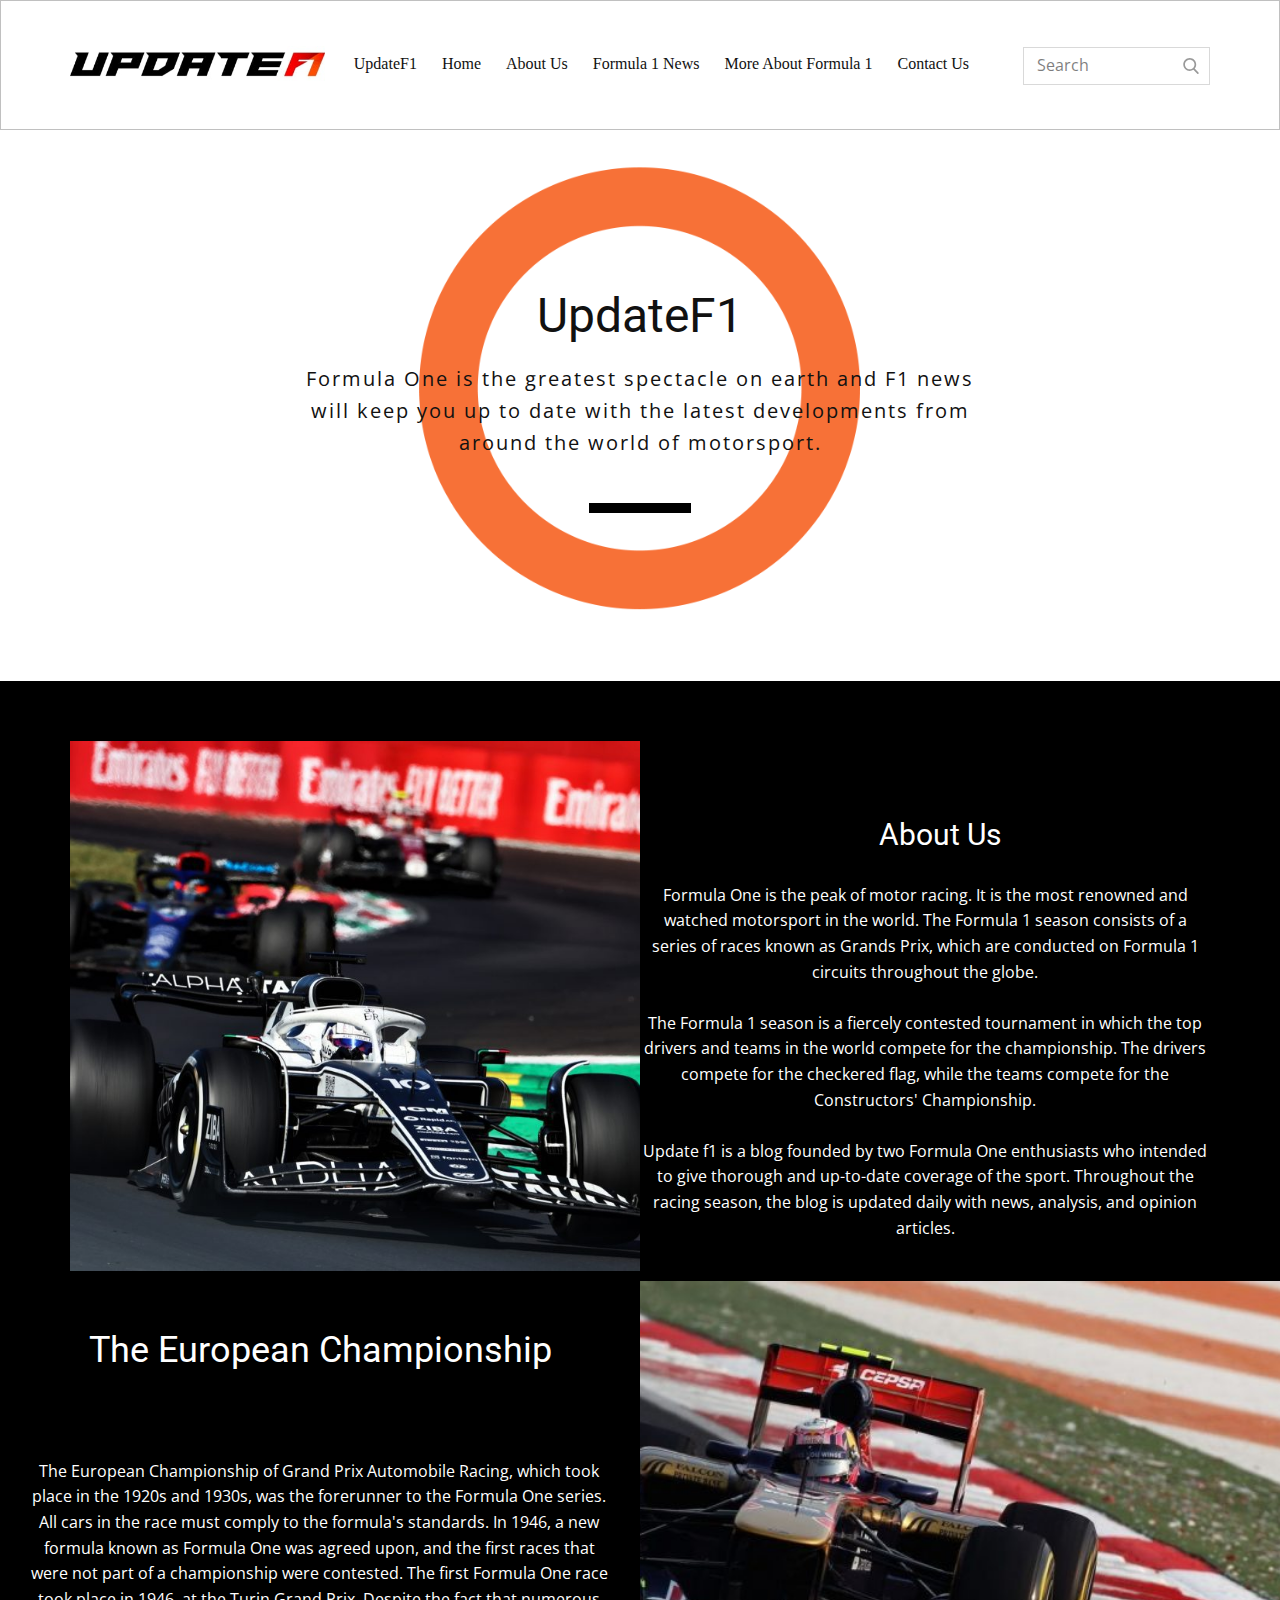
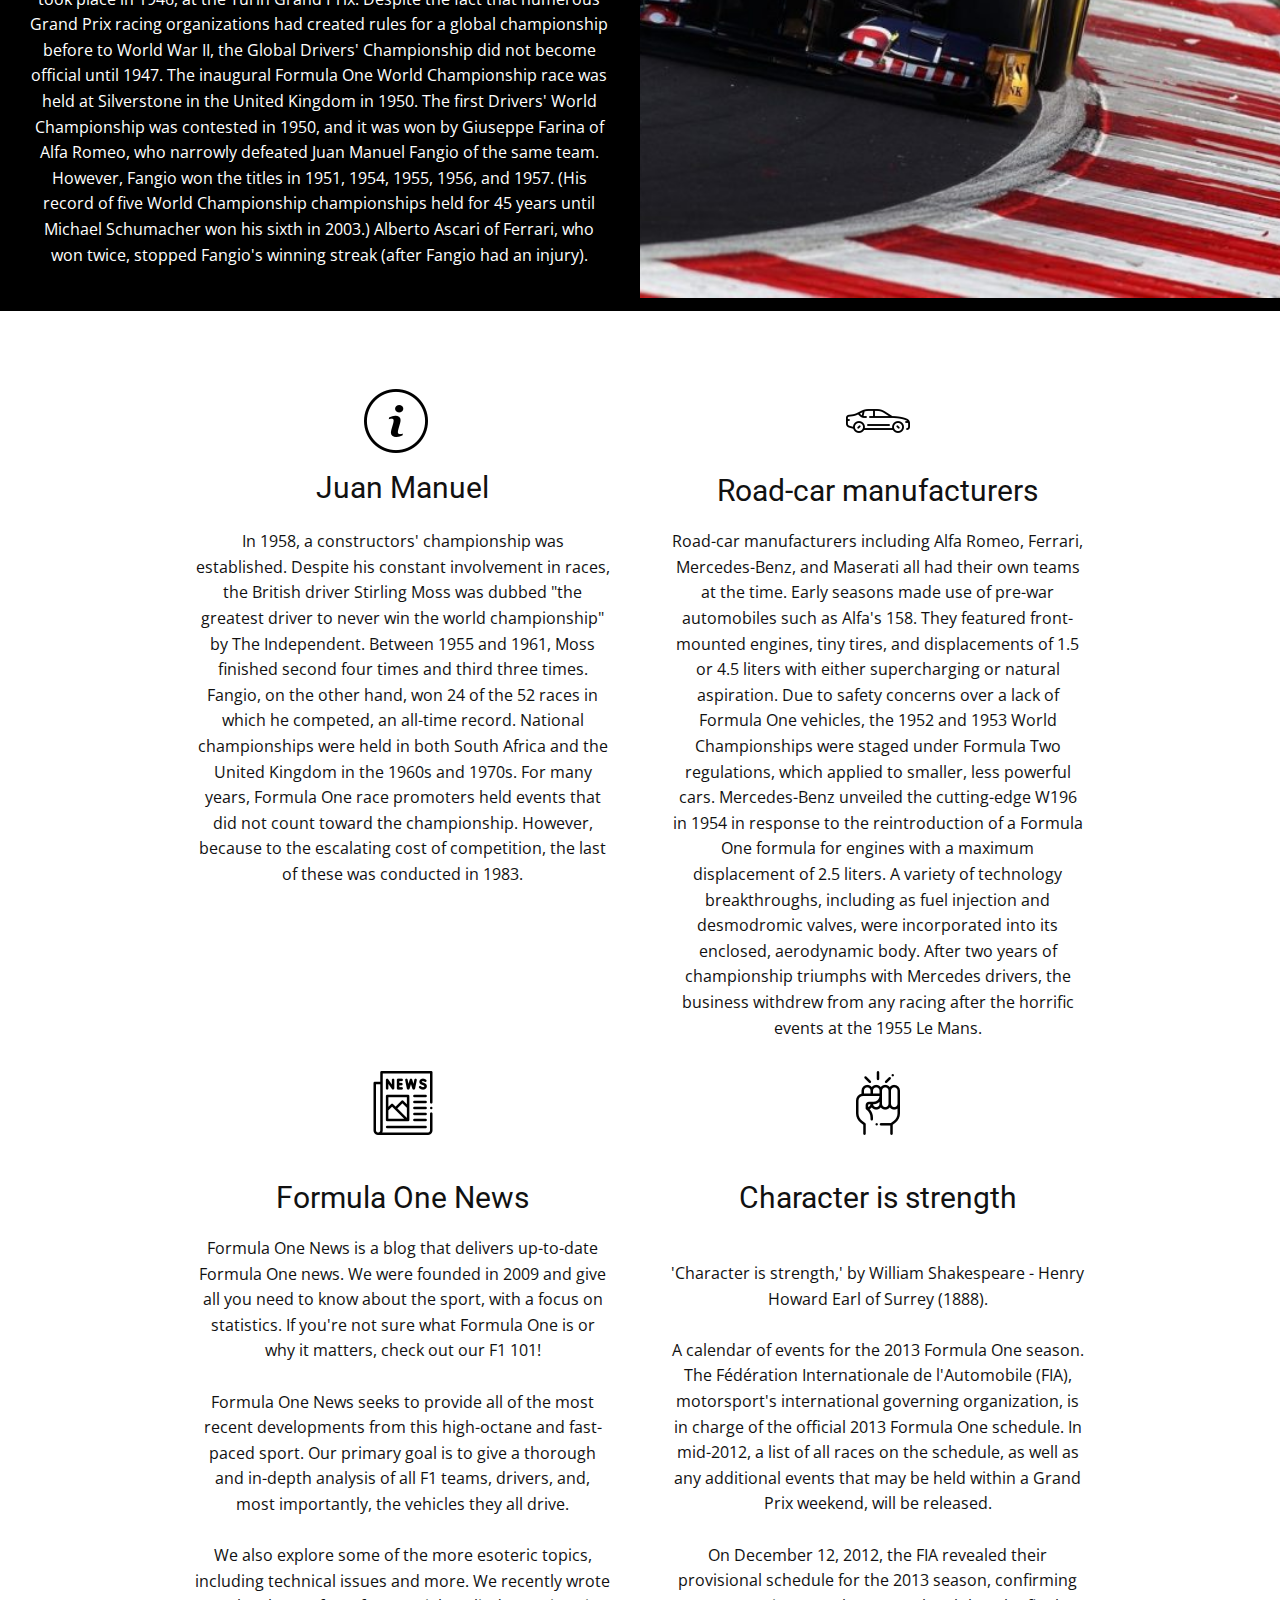
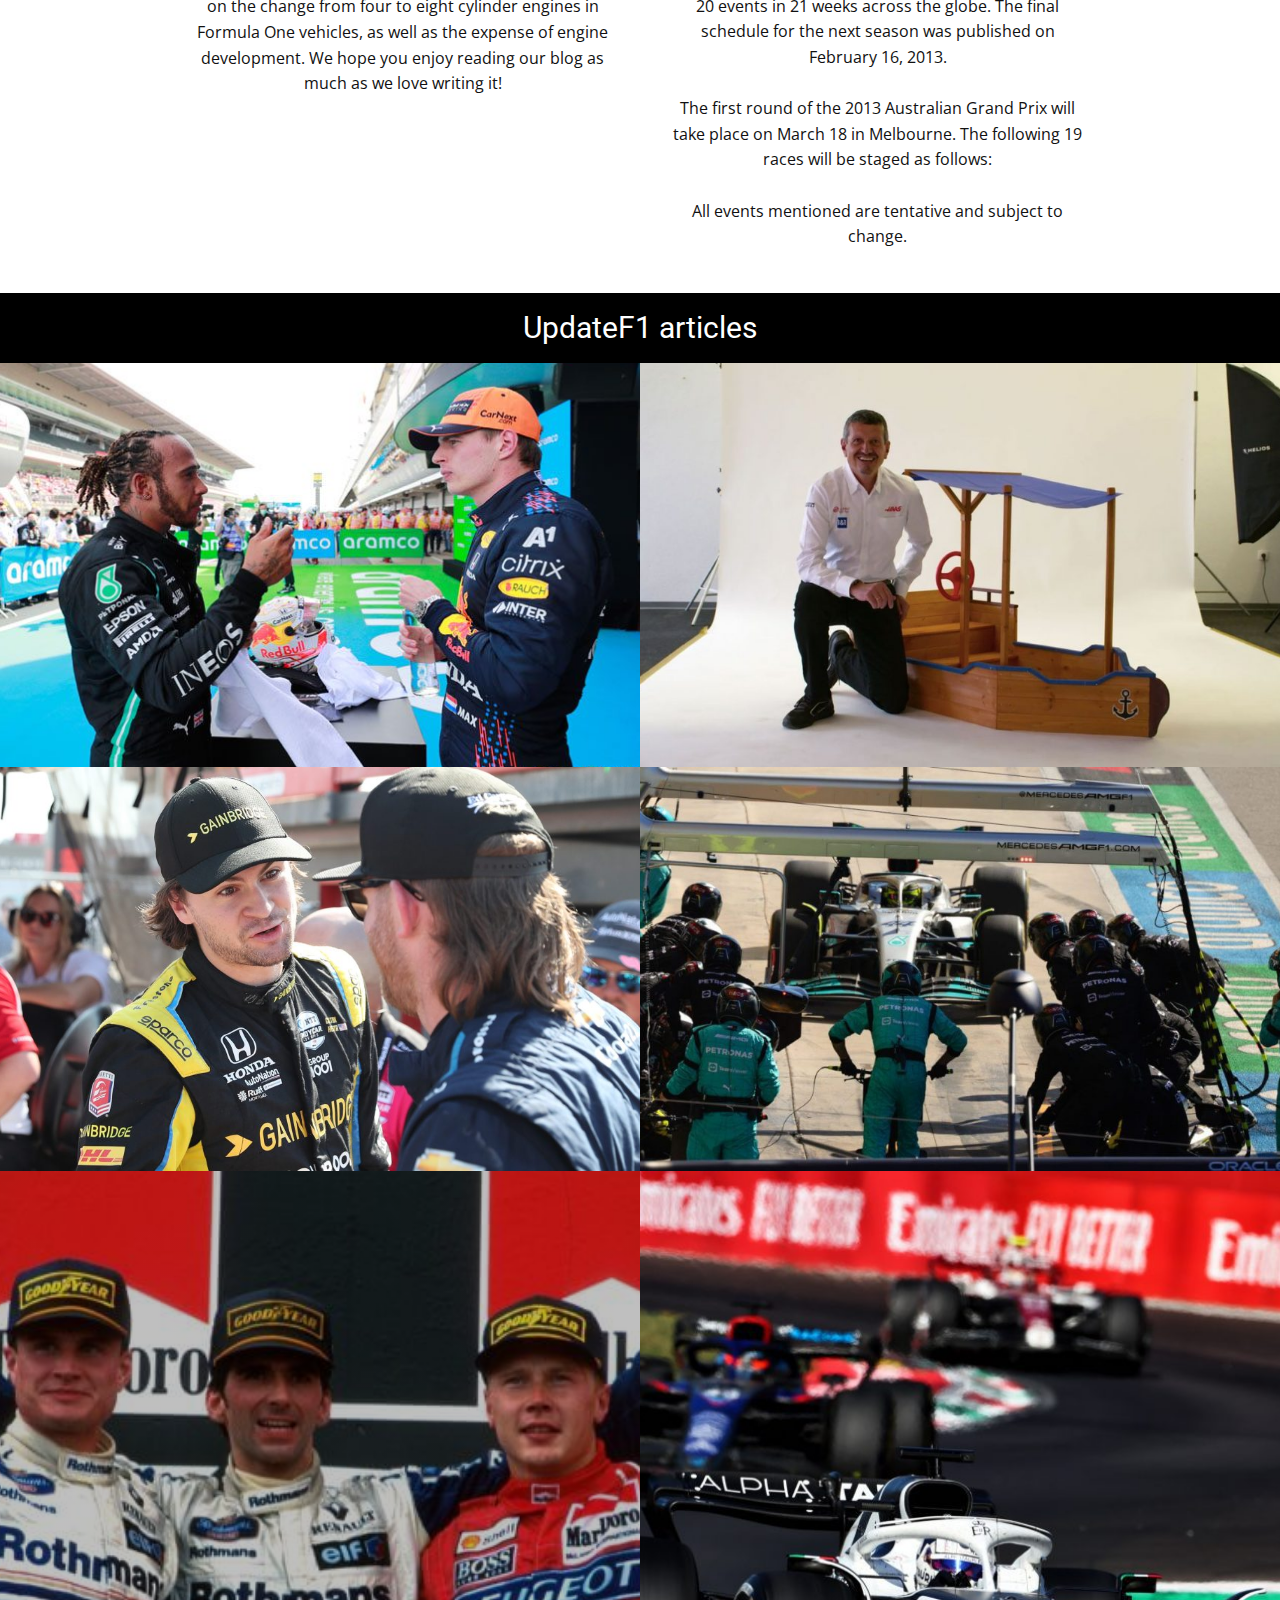
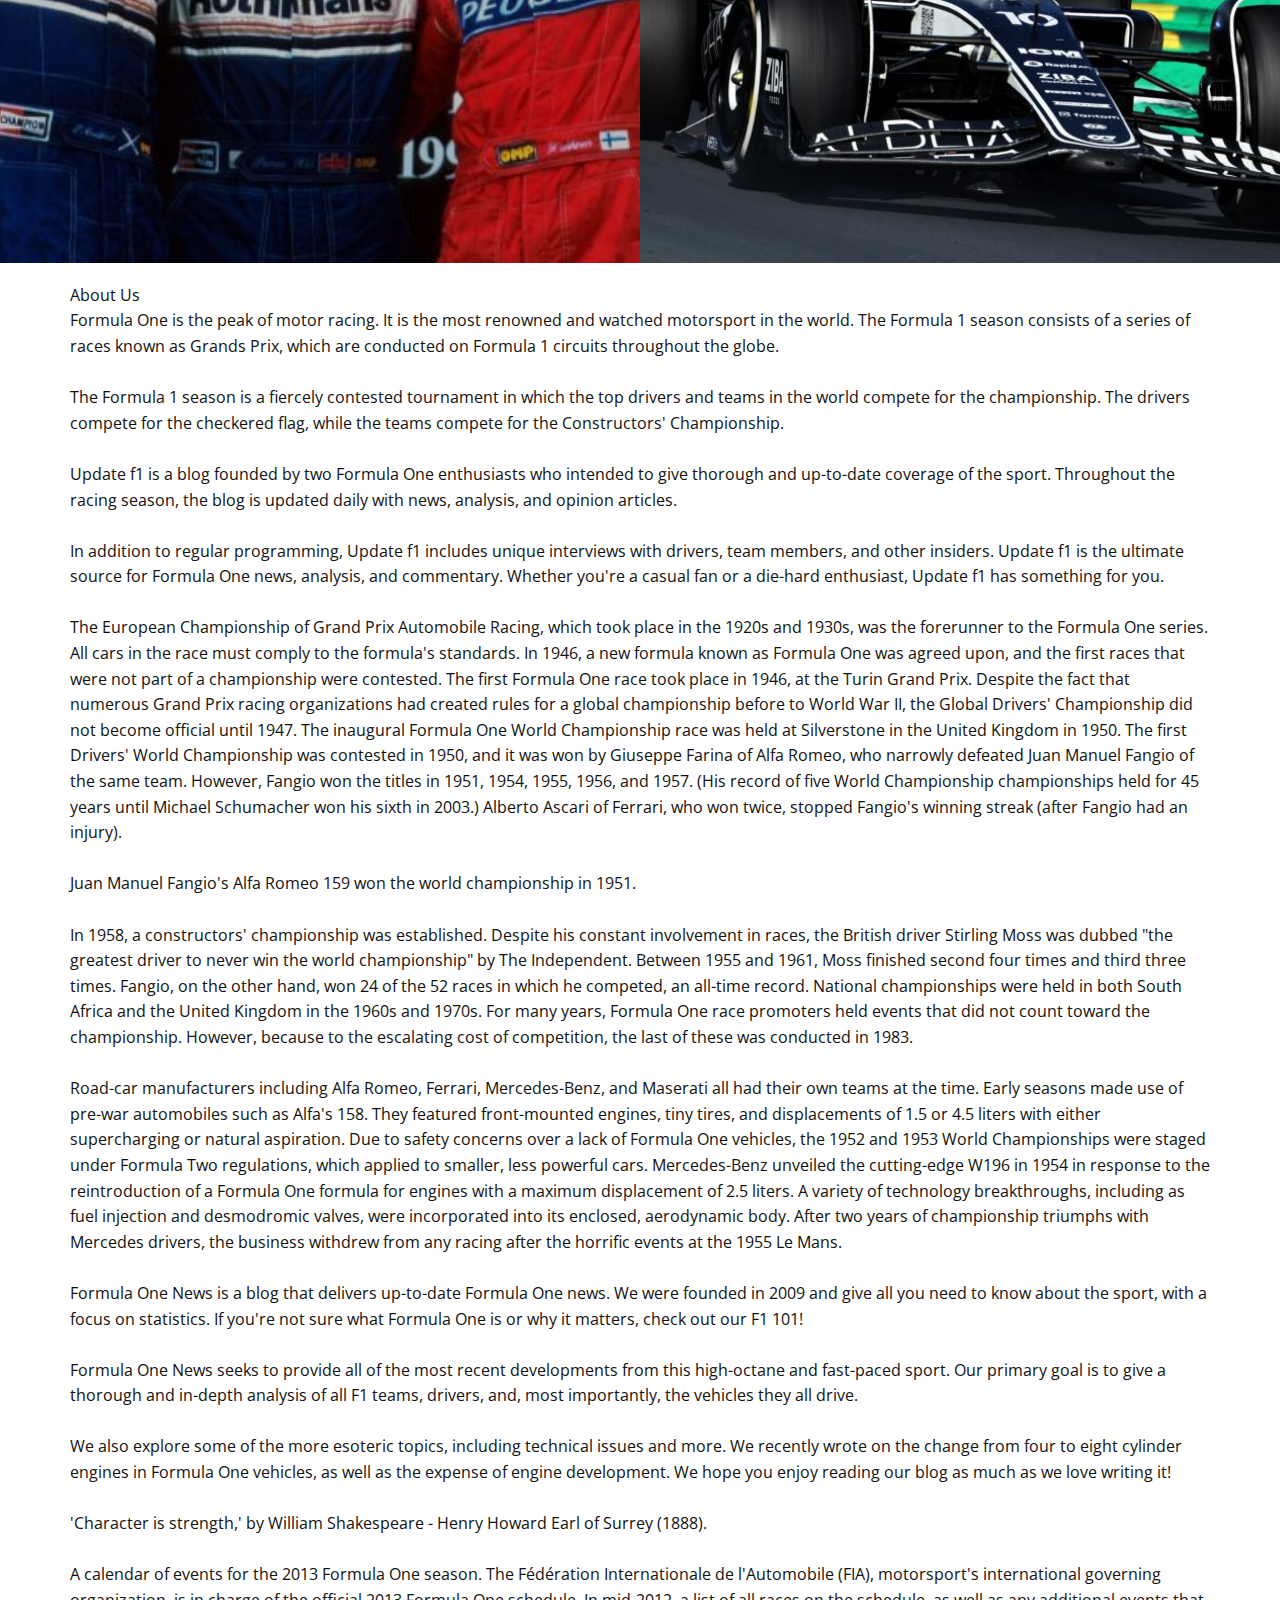
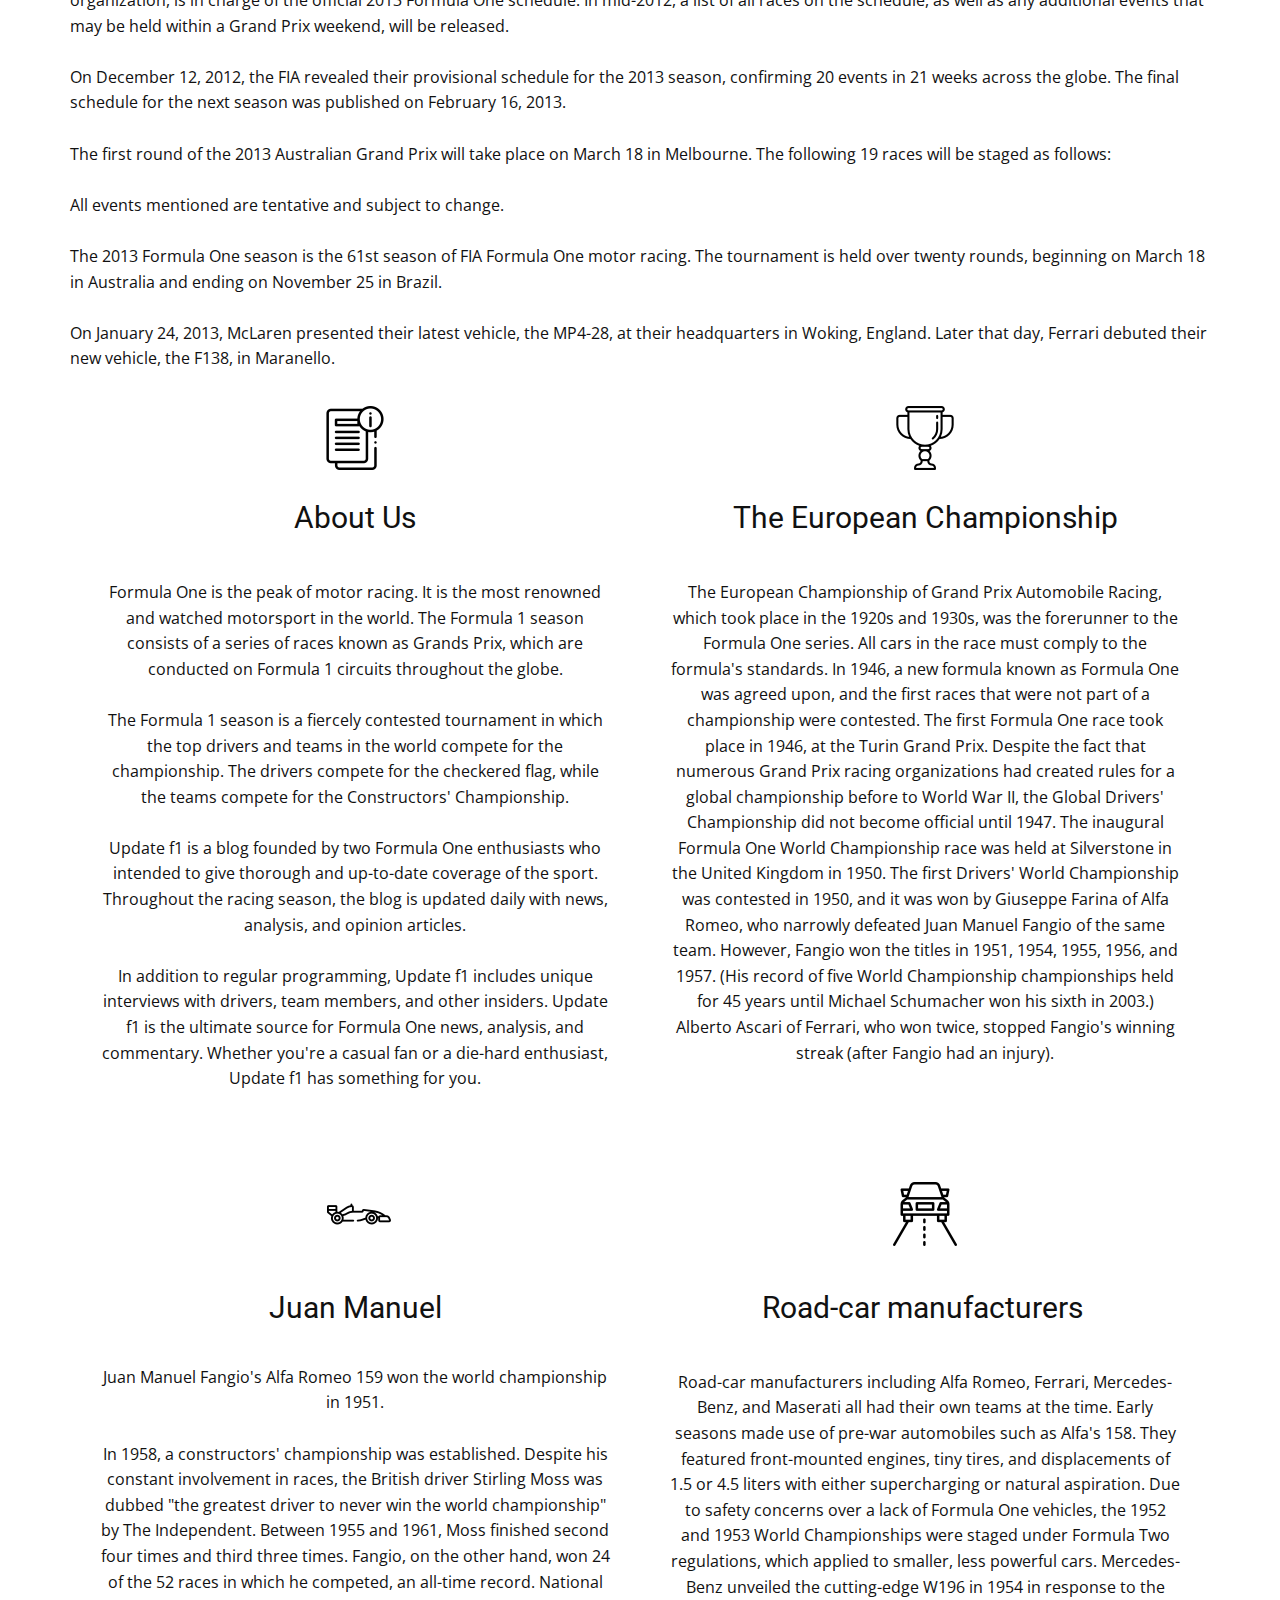
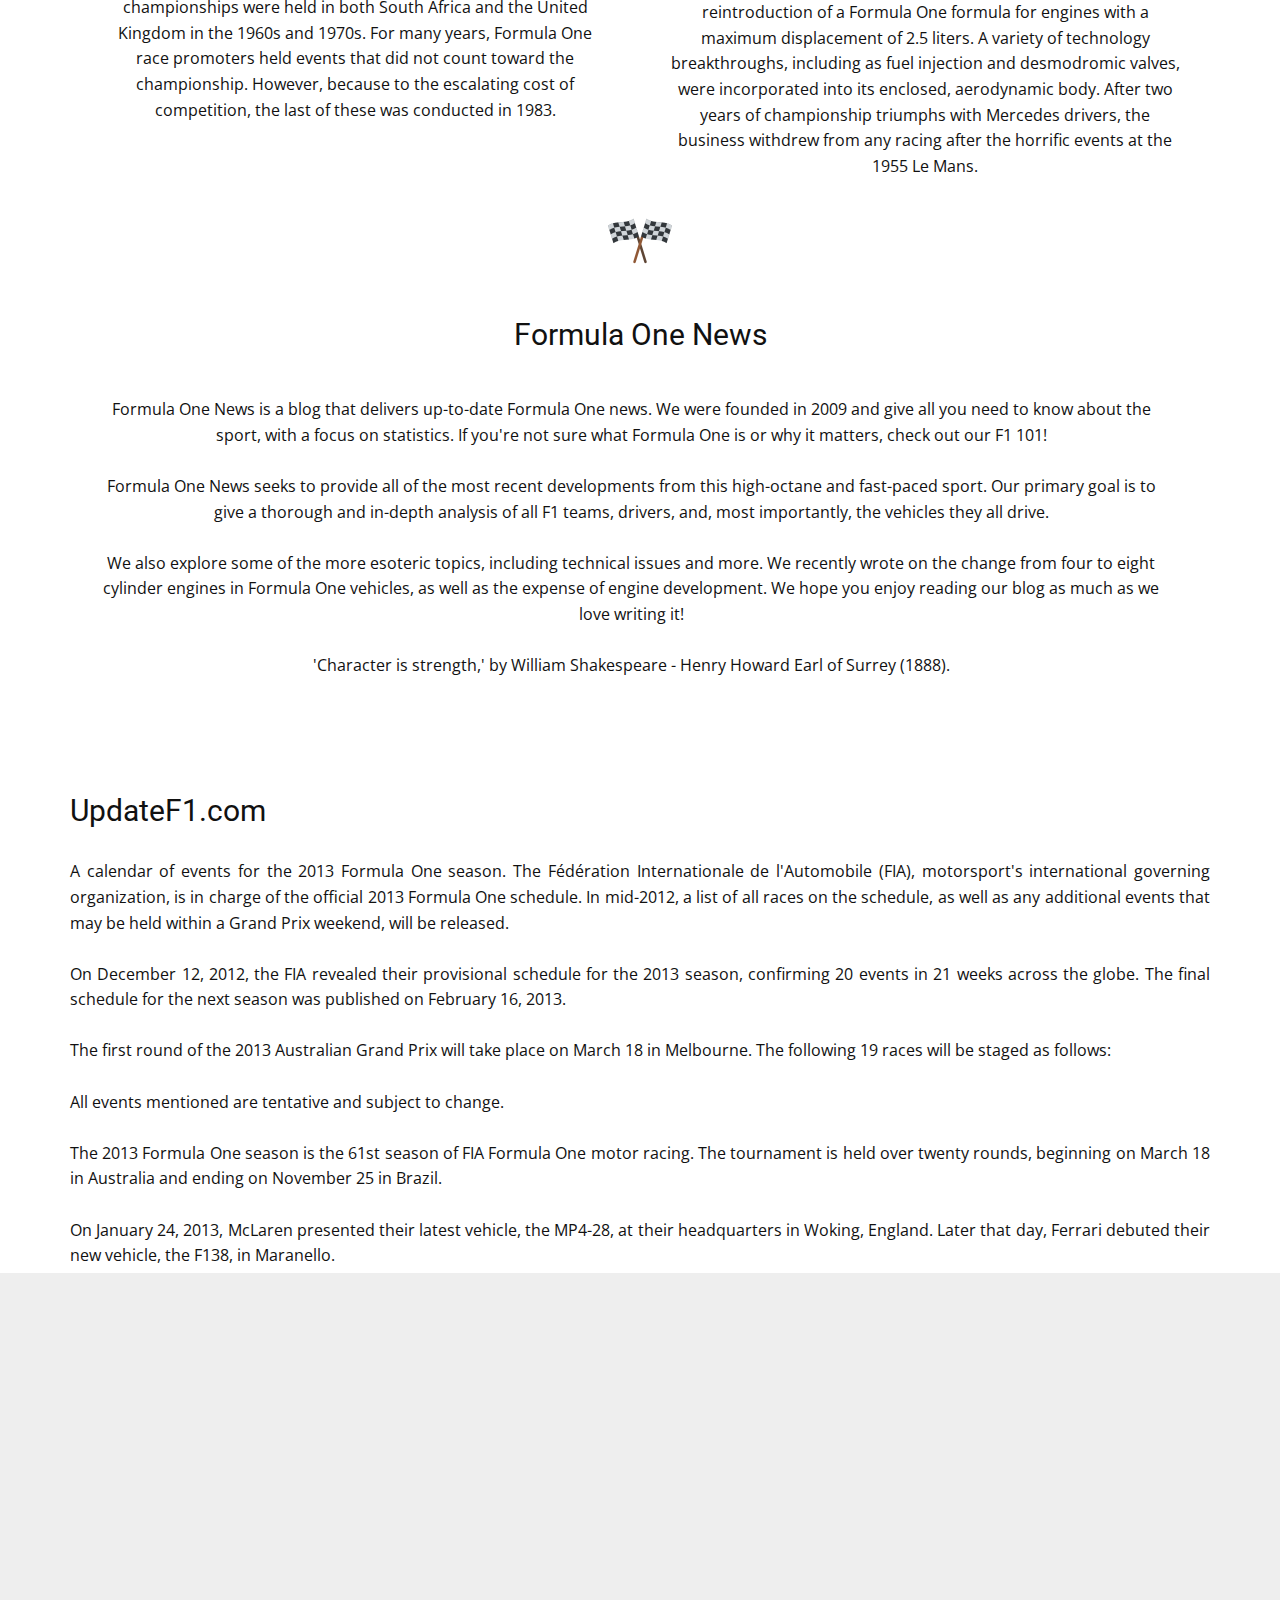
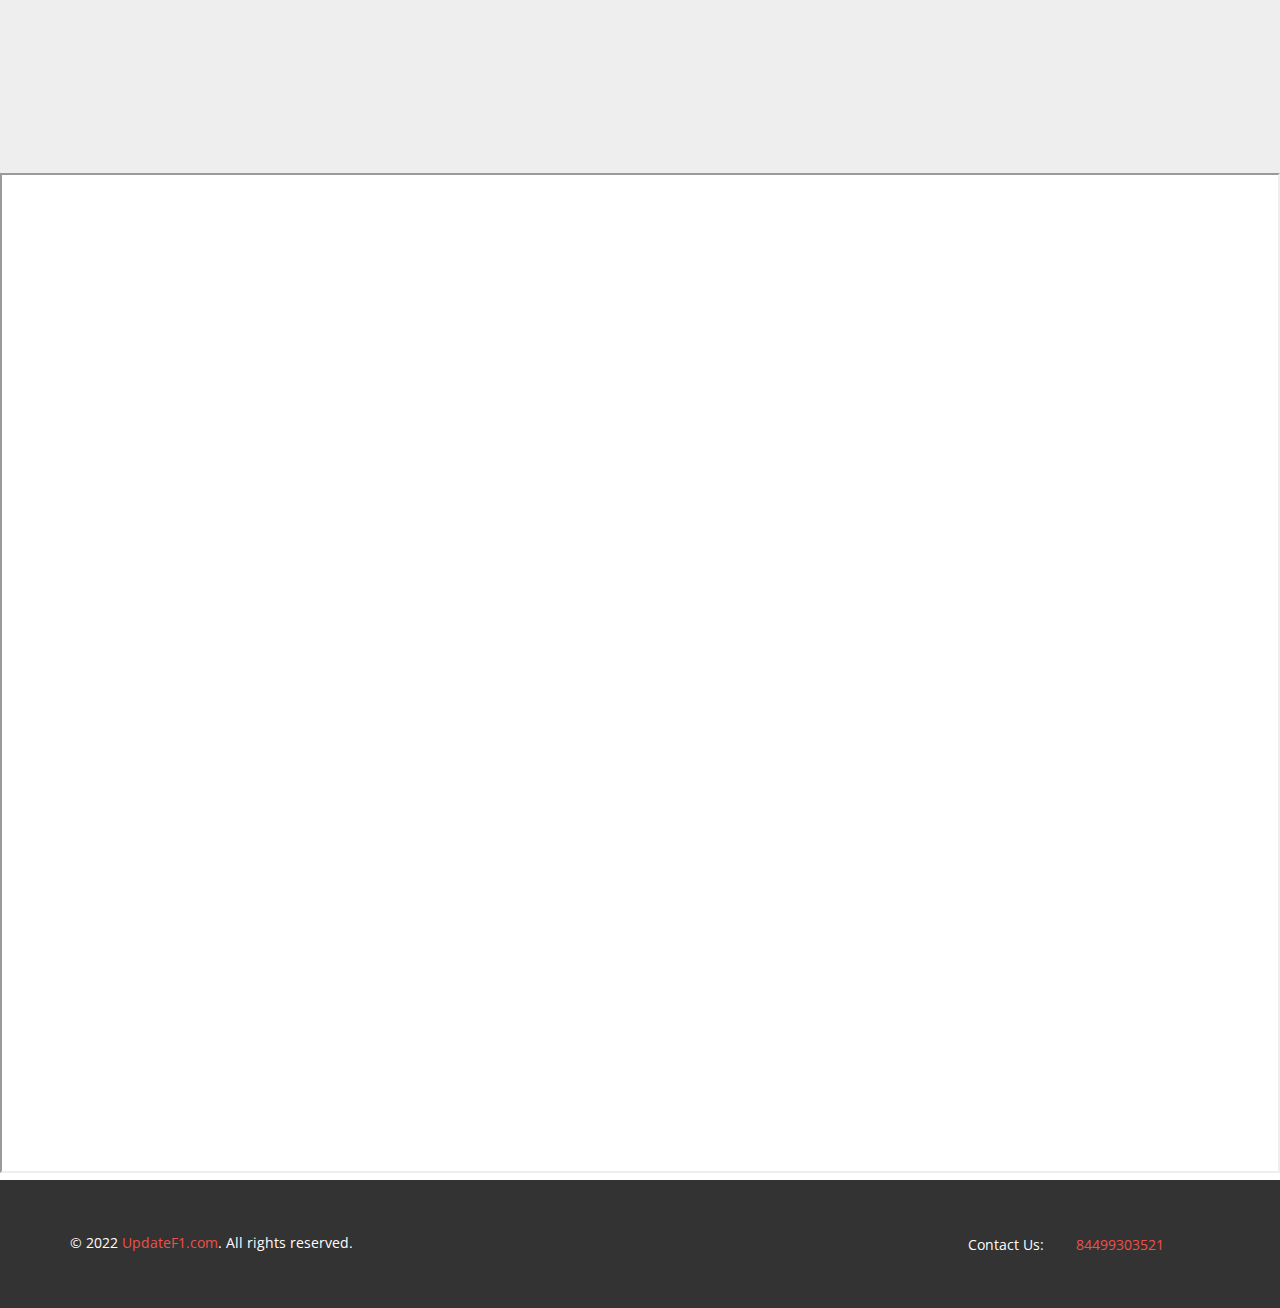
<file: UpdateF1.html>
<!DOCTYPE html>
<html style="font-size: 16px;" lang="en-LT"><head>
    <meta name="viewport" content="width=device-width, initial-scale=1.0">
    <meta charset="utf-8">
    <meta name="keywords" content="UpdateF1, Update F1, Update Formula 1, Formula 1 News, F1 Drivers, F1 Circuits, F1 Teams">
    <meta name="description" content="Formula One is the greatest spectacle on earth and F1 news will keep you up to date with the latest developments from around the world of motorsport.">
    <title>UpdateF1</title>
    <link rel="stylesheet" href="nicepage.css" media="screen">
<link rel="stylesheet" href="UpdateF1.css" media="screen">
    <script class="u-script" type="text/javascript" src="jquery.js" "="" defer=""></script>
    <script class="u-script" type="text/javascript" src="nicepage.js" "="" defer=""></script>
    <meta name="generator" content="Nicepage 4.15.11, nicepage.com">
    <meta property="og:title" content="UpdateF1 | Formula 1 News">
    <meta property="og:description" content="Formula One is the greatest spectacle on earth and F1 news will keep you up to date with the latest developments from around the world of motorsport.">
    <meta property="og:image" content="https://www.updatef1.com/images/favicon8.jpg">
    <meta property="og:url" content="https://www.updatef1.com/">
    <link rel="icon" href="images/favicon8.jpg">
    <link id="u-theme-google-font" rel="stylesheet" href="https://fonts.googleapis.com/css?family=Roboto:100,100i,300,300i,400,400i,500,500i,700,700i,900,900i|Open+Sans:300,300i,400,400i,500,500i,600,600i,700,700i,800,800i">
    
    
    
    
    
    
    
    
    
    
    
    
    
    <script type="application/ld+json">{
		"@context": "http://schema.org",
		"@type": "Organization",
		"name": "UpdateF1",
		"logo": "images/UpdateF1logo.jpg"
}</script>
    <meta name="theme-color" content="#f15048">
    <meta property="og:type" content="website">
  </head>
  <body class="u-body u-xl-mode" data-lang="en"><header class="u-align-center-xs u-border-1 u-border-grey-25 u-clearfix u-header" id="sec-2bc8" data-animation-name="" data-animation-duration="0" data-animation-delay="0" data-animation-direction=""><div class="u-clearfix u-sheet u-sheet-1">
        <nav class="u-align-left u-menu u-menu-dropdown u-nav-spacing-25 u-offcanvas u-menu-1">
          <div class="menu-collapse">
            <a class="u-button-style u-nav-link" href="#" style="padding: 4px 0px; font-size: calc(1em + 8px);">
              <svg class="u-svg-link" preserveAspectRatio="xMidYMin slice" viewBox="0 0 302 302" style=""><use xmlns:xlink="http://www.w3.org/1999/xlink" xlink:href="#svg-7b92"></use></svg>
              <svg xmlns="http://www.w3.org/2000/svg" xmlns:xlink="http://www.w3.org/1999/xlink" version="1.1" id="svg-7b92" x="0px" y="0px" viewBox="0 0 302 302" style="enable-background:new 0 0 302 302;" xml:space="preserve" class="u-svg-content"><g><rect y="36" width="302" height="30"></rect><rect y="236" width="302" height="30"></rect><rect y="136" width="302" height="30"></rect>
</g><g></g><g></g><g></g><g></g><g></g><g></g><g></g><g></g><g></g><g></g><g></g><g></g><g></g><g></g><g></g></svg>
            </a>
          </div>
          <div class="u-custom-menu u-nav-container">
            <ul class="u-nav u-spacing-25 u-unstyled u-nav-1"><li class="u-nav-item"><a class="u-button-style u-nav-link" href="https://www.updatef1.com/" target="_blank" style="padding: 16px 0px;">UpdateF1</a>
</li><li class="u-nav-item"><a class="u-button-style u-nav-link" href="https://www.updatef1.com/" target="_blank" style="padding: 16px 0px;">Home</a>
</li><li class="u-nav-item"><a class="u-button-style u-nav-link" href="https://www.updatef1.com/about-us/" target="_blank" style="padding: 16px 0px;">About Us</a>
</li><li class="u-nav-item"><a class="u-button-style u-nav-link" href="https://www.updatef1.com/formula-1-news/" target="_blank" style="padding: 16px 0px;">Formula 1 News</a>
</li><li class="u-nav-item"><a class="u-button-style u-nav-link" target="_blank" style="padding: 16px 0px;">More About Formula 1</a><div class="u-nav-popup"><ul class="u-h-spacing-20 u-nav u-unstyled u-v-spacing-10 u-nav-2"><li class="u-nav-item"><a class="u-button-style u-nav-link u-white" href="https://www.updatef1.com/top-10-legendary-formula-1-cars/" target="_blank">Top 10 Legendary Formula 1 Cars</a>
</li><li class="u-nav-item"><a class="u-button-style u-nav-link u-white" href="https://www.updatef1.com/the-history-of-formula-1/" target="_blank">The History of Formula 1</a>
</li><li class="u-nav-item"><a class="u-button-style u-nav-link u-white" href="https://www.updatef1.com/f1-drivers/" target="_blank">F1 Drivers</a>
</li><li class="u-nav-item"><a class="u-button-style u-nav-link u-white" href="https://www.updatef1.com/f1-circuits/" target="_blank">F1 Circuits</a>
</li><li class="u-nav-item"><a class="u-button-style u-nav-link u-white" href="https://www.updatef1.com/f1-teams/" target="_blank">F1 Teams</a>
</li><li class="u-nav-item"><a class="u-button-style u-nav-link u-white" href="https://www.updatef1.com/f1-schedule/" target="_blank">F1 Schedule</a>
</li></ul>
</div>
</li><li class="u-nav-item"><a class="u-button-style u-nav-link" href="https://www.updatef1.com/contact-us/" target="_blank" style="padding: 16px 0px;">Contact Us</a>
</li></ul>
          </div>
          <div class="u-custom-menu u-nav-container-collapse">
            <div class="u-align-center u-black u-container-style u-inner-container-layout u-opacity u-opacity-95 u-sidenav">
              <div class="u-inner-container-layout u-sidenav-overflow">
                <div class="u-menu-close"></div>
                <ul class="u-align-center u-nav u-popupmenu-items u-unstyled u-nav-3"><li class="u-nav-item"><a class="u-button-style u-nav-link" href="https://www.updatef1.com/" target="_blank">UpdateF1</a>
</li><li class="u-nav-item"><a class="u-button-style u-nav-link" href="https://www.updatef1.com/" target="_blank">Home</a>
</li><li class="u-nav-item"><a class="u-button-style u-nav-link" href="https://www.updatef1.com/about-us/" target="_blank">About Us</a>
</li><li class="u-nav-item"><a class="u-button-style u-nav-link" href="https://www.updatef1.com/formula-1-news/" target="_blank">Formula 1 News</a>
</li><li class="u-nav-item"><a class="u-button-style u-nav-link" target="_blank">More About Formula 1</a><div class="u-nav-popup"><ul class="u-h-spacing-20 u-nav u-unstyled u-v-spacing-10 u-nav-4"><li class="u-nav-item"><a class="u-button-style u-nav-link" href="https://www.updatef1.com/top-10-legendary-formula-1-cars/" target="_blank">Top 10 Legendary Formula 1 Cars</a>
</li><li class="u-nav-item"><a class="u-button-style u-nav-link" href="https://www.updatef1.com/the-history-of-formula-1/" target="_blank">The History of Formula 1</a>
</li><li class="u-nav-item"><a class="u-button-style u-nav-link" href="https://www.updatef1.com/f1-drivers/" target="_blank">F1 Drivers</a>
</li><li class="u-nav-item"><a class="u-button-style u-nav-link" href="https://www.updatef1.com/f1-circuits/" target="_blank">F1 Circuits</a>
</li><li class="u-nav-item"><a class="u-button-style u-nav-link" href="https://www.updatef1.com/f1-teams/" target="_blank">F1 Teams</a>
</li><li class="u-nav-item"><a class="u-button-style u-nav-link" href="https://www.updatef1.com/f1-schedule/" target="_blank">F1 Schedule</a>
</li></ul>
</div>
</li><li class="u-nav-item"><a class="u-button-style u-nav-link" href="https://www.updatef1.com/contact-us/" target="_blank">Contact Us</a>
</li></ul>
              </div>
            </div>
            <div class="u-black u-menu-overlay u-opacity u-opacity-70"></div>
          </div>
        </nav>
        <a href="https://www.updatef1.com/" class="u-image u-logo u-image-1" data-image-width="432" data-image-height="59" title="UpdateF1" target="_blank">
          <img src="images/UpdateF1logo.jpg" class="u-logo-image u-logo-image-1">
        </a>
        <form action="#" method="get" class="u-border-1 u-border-grey-15 u-search u-search-right u-search-1">
          <button class="u-search-button" type="submit">
            <span class="u-search-icon u-spacing-10 u-text-grey-40">
              <svg class="u-svg-link" preserveAspectRatio="xMidYMin slice" viewBox="0 0 56.966 56.966" style=""><use xmlns:xlink="http://www.w3.org/1999/xlink" xlink:href="#svg-b04b"></use></svg>
              <svg xmlns="http://www.w3.org/2000/svg" xmlns:xlink="http://www.w3.org/1999/xlink" version="1.1" id="svg-b04b" x="0px" y="0px" viewBox="0 0 56.966 56.966" style="enable-background:new 0 0 56.966 56.966;" xml:space="preserve" class="u-svg-content"><path d="M55.146,51.887L41.588,37.786c3.486-4.144,5.396-9.358,5.396-14.786c0-12.682-10.318-23-23-23s-23,10.318-23,23  s10.318,23,23,23c4.761,0,9.298-1.436,13.177-4.162l13.661,14.208c0.571,0.593,1.339,0.92,2.162,0.92  c0.779,0,1.518-0.297,2.079-0.837C56.255,54.982,56.293,53.08,55.146,51.887z M23.984,6c9.374,0,17,7.626,17,17s-7.626,17-17,17  s-17-7.626-17-17S14.61,6,23.984,6z"></path><g></g><g></g><g></g><g></g><g></g><g></g><g></g><g></g><g></g><g></g><g></g><g></g><g></g><g></g><g></g></svg>
            </span>
          </button>
          <input class="u-search-input" type="search" name="search" value="" placeholder="Search">
        </form>
      </div></header> 
    <section class="u-clearfix u-white u-section-1" id="sec-3fbc">
      <div class="u-clearfix u-sheet u-sheet-1">
        <img src="images/c2d8d751435d17546c6dcd8f5da95afb.png" alt="" class="u-image u-image-contain u-image-default u-image-1">
        <div class="u-container-style u-group u-group-1">
          <div class="u-container-layout">
            <h1 class="u-align-center u-text u-text-1"> UpdateF1</h1>
            <p class="u-align-center u-text u-text-2"> Formula One is the greatest spectacle on earth and F1 news will keep you up to date with the latest developments from around the world of motorsport.</p>
            <div class="u-border-10 u-border-black u-line u-line-horizontal u-line-1"></div>
          </div>
        </div>
      </div>
    </section>
    <section class="u-black u-clearfix u-section-2" id="sec-52fe">
      <div class="u-clearfix u-sheet u-sheet-1">
        <div class="u-clearfix u-expanded-width u-layout-wrap u-layout-wrap-1">
          <div class="u-layout">
            <div class="u-layout-row">
              <div class="u-container-style u-image u-layout-cell u-size-30 u-image-1" data-image-width="1024" data-image-height="684">
                <div class="u-container-layout u-container-layout-1"></div>
              </div>
              <div class="u-align-center u-container-style u-layout-cell u-size-30 u-layout-cell-2">
                <div class="u-container-layout u-container-layout-2">
                  <h3 class="u-text u-text-1"> About Us</h3>
                  <p class="u-text u-text-2">
                    <span style="font-size: 0.75rem;"></span>Formula One is the peak of motor racing. It is the most renowned and watched motorsport in the world. The Formula 1 season consists of a series of races known as Grands Prix, which are conducted on Formula 1 circuits throughout the globe. <br>
                    <br>The Formula 1 season is a fiercely contested tournament in which the top drivers and teams in the world compete for the championship. The drivers compete for the checkered flag, while the teams compete for the Constructors' Championship. <br>
                    <br>Update f1 is a blog founded by two Formula One enthusiasts who intended to give thorough and up-to-date coverage of the sport. Throughout the racing season, the blog is updated daily with news, analysis, and opinion articles.<br>
                  </p>
                </div>
              </div>
            </div>
          </div>
        </div>
      </div>
    </section>
    <section class="u-black u-clearfix u-section-3" id="sec-1d86">
      <div class="u-clearfix u-expanded-width u-layout-wrap u-layout-wrap-1">
        <div class="u-layout">
          <div class="u-layout-row">
            <div class="u-align-center u-container-style u-layout-cell u-size-30 u-layout-cell-1">
              <div class="u-container-layout u-container-layout-1">
                <h2 class="u-text u-text-default u-text-1"> The European Championship</h2>
                <p class="u-text u-text-2">
                  <span style="font-size: 0.75rem;"></span>The European Championship of Grand Prix Automobile Racing, which took place in the 1920s and 1930s, was the forerunner to the Formula One series. All cars in the race must comply to the formula's standards. In 1946, a new formula known as Formula One was agreed upon, and the first races that were not part of a championship were contested. The first Formula One race took place in 1946, at the Turin Grand Prix. Despite the fact that numerous Grand Prix racing organizations had created rules for a global championship before to World War II, the Global Drivers' Championship did not become official until 1947. The inaugural Formula One World Championship race was held at Silverstone in the United Kingdom in 1950. The first Drivers' World Championship was contested in 1950, and it was won by Giuseppe Farina of Alfa Romeo, who narrowly defeated Juan Manuel Fangio of the same team. However, Fangio won the titles in 1951, 1954, 1955, 1956, and 1957. (His record of five World Championship championships held for 45 years until Michael Schumacher won his sixth in 2003.) Alberto Ascari of Ferrari, who won twice, stopped Fangio's winning streak (after Fangio had an injury).<br>
                </p>
              </div>
            </div>
            <div class="u-container-style u-image u-layout-cell u-size-30 u-image-1" data-image-width="1024" data-image-height="512">
              <div class="u-container-layout u-container-layout-2"></div>
            </div>
          </div>
        </div>
      </div>
    </section>
    <section class="u-clearfix u-section-4" id="sec-7900">
      <div class="u-clearfix u-sheet u-sheet-1">
        <div class="u-clearfix u-gutter-0 u-layout-wrap u-layout-wrap-1">
          <div class="u-layout" style="">
            <div class="u-layout-col" style="">
              <div class="u-size-30">
                <div class="u-layout-row">
                  <div class="u-align-center u-container-style u-layout-cell u-size-30 u-layout-cell-1">
                    <div class="u-container-layout u-container-layout-1"><span class="u-file-icon u-icon u-icon-1"><img src="images/665049.png" alt=""></span>
                      <h3 class="u-text u-text-default u-text-1"> Juan Manuel</h3>
                      <p class="u-text u-text-2"> In 1958, a constructors' championship was established. Despite his constant involvement in races, the British driver Stirling Moss was dubbed "the greatest driver to never win the world championship" by The Independent. Between 1955 and 1961, Moss finished second four times and third three times. Fangio, on the other hand, won 24 of the 52 races in which he competed, an all-time record. National championships were held in both South Africa and the United Kingdom in the 1960s and 1970s. For many years, Formula One race promoters held events that did not count toward the championship. However, because to the escalating cost of competition, the last of these was conducted in 1983.</p>
                    </div>
                  </div>
                  <div class="u-align-center u-container-style u-layout-cell u-size-30 u-layout-cell-2">
                    <div class="u-container-layout u-container-layout-2"><span class="u-file-icon u-icon u-icon-2"><img src="images/2736918.png" alt=""></span>
                      <h3 class="u-text u-text-3"> Road-car manufacturers </h3>
                      <p class="u-text u-text-4"> Road-car manufacturers including Alfa Romeo, Ferrari, Mercedes-Benz, and Maserati all had their own teams at the time. Early seasons made use of pre-war automobiles such as Alfa's 158. They featured front-mounted engines, tiny tires, and displacements of 1.5 or 4.5 liters with either supercharging or natural aspiration. Due to safety concerns over a lack of Formula One vehicles, the 1952 and 1953 World Championships were staged under Formula Two regulations, which applied to smaller, less powerful cars. Mercedes-Benz unveiled the cutting-edge W196 in 1954 in response to the reintroduction of a Formula One formula for engines with a maximum displacement of 2.5 liters. A variety of technology breakthroughs, including as fuel injection and desmodromic valves, were incorporated into its enclosed, aerodynamic body. After two years of championship triumphs with Mercedes drivers, the business withdrew from any racing after the horrific events at the 1955 Le Mans.</p>
                    </div>
                  </div>
                </div>
              </div>
              <div class="u-size-30" style="">
                <div class="u-layout-row" style="">
                  <div class="u-align-center u-container-style u-layout-cell u-size-30 u-layout-cell-3">
                    <div class="u-container-layout u-valign-top u-container-layout-3"><span class="u-file-icon u-icon u-icon-3"><img src="images/2537926.png" alt=""></span>
                      <h3 class="u-text u-text-default u-text-5"> Formula One News</h3>
                      <p class="u-text u-text-default u-text-6">
                        <span style="font-size: 0.875rem;"></span>Formula One News is a blog that delivers up-to-date Formula One news. We were founded in 2009 and give all you need to know about the sport, with a focus on statistics. If you're not sure what Formula One is or why it matters, check out our F1 101! <br>
                        <br>Formula One News seeks to provide all of the most recent developments from this high-octane and fast-paced sport. Our primary goal is to give a thorough and in-depth analysis of all F1 teams, drivers, and, most importantly, the vehicles they all drive. <br>
                        <br>We also explore some of the more esoteric topics, including technical issues and more. We recently wrote on the change from four to eight cylinder engines in Formula One vehicles, as well as the expense of engine development. We hope you enjoy reading our blog as much as we love writing it!<br>
                      </p>
                    </div>
                  </div>
                  <div class="u-align-center u-container-style u-layout-cell u-size-30 u-layout-cell-4">
                    <div class="u-container-layout u-container-layout-4"><span class="u-file-icon u-icon u-icon-4"><img src="images/941614.png" alt=""></span>
                      <h3 class="u-text u-text-7"> Character is strength</h3>
                      <p class="u-text u-text-default u-text-8">
                        <span style="font-size: 0.875rem;"></span>'Character is strength,' by William Shakespeare - Henry Howard Earl of Surrey (1888). <br>
                        <br>A calendar of events for the 2013 Formula One season. The Fédération Internationale de l'Automobile (FIA), motorsport's international governing organization, is in charge of the official 2013 Formula One schedule. In mid-2012, a list of all races on the schedule, as well as any additional events that may be held within a Grand Prix weekend, will be released. <br>
                        <br>On December 12, 2012, the FIA revealed their provisional schedule for the 2013 season, confirming 20 events in 21 weeks across the globe. The final schedule for the next season was published on February 16, 2013. <br>
                        <br>The first round of the 2013 Australian Grand Prix will take place on March 18 in Melbourne. The following 19 races will be staged as follows: <br>
                        <br>All events mentioned are tentative and subject to change.<br>
                      </p>
                    </div>
                  </div>
                </div>
              </div>
            </div>
          </div>
        </div>
      </div>
    </section>
    <section class="u-black u-clearfix u-section-5" id="sec-1833">
      <div class="u-align-left u-clearfix u-sheet u-sheet-1">
        <h3 class="u-align-center u-text u-text-white u-text-1"> UpdateF1 articles<br>
        </h3>
      </div>
    </section>
    <section class="u-clearfix u-section-6" id="sec-444a">
      <div class="u-clearfix u-expanded-width u-layout-wrap u-layout-wrap-1">
        <div class="u-layout" style="">
          <div class="u-layout-col" style="">
            <div class="u-size-30">
              <div class="u-layout-row">
                <div class="u-container-style u-image u-layout-cell u-size-30 u-image-1" data-image-width="644" data-image-height="429">
                  <div class="u-container-layout u-valign-top u-container-layout-1"></div>
                </div>
                <div class="u-container-style u-image u-layout-cell u-size-30 u-image-2" data-image-width="1024" data-image-height="538">
                  <div class="u-container-layout u-container-layout-2"></div>
                </div>
              </div>
            </div>
            <div class="u-size-30" style="">
              <div class="u-layout-row" style="">
                <div class="u-container-style u-image u-layout-cell u-size-30 u-image-3" data-image-width="1024" data-image-height="577">
                  <div class="u-container-layout u-container-layout-3"></div>
                </div>
                <div class="u-container-style u-image u-layout-cell u-size-30 u-image-4" data-image-width="1024" data-image-height="538">
                  <div class="u-container-layout u-container-layout-4"></div>
                </div>
              </div>
            </div>
          </div>
        </div>
      </div>
    </section>
    <section class="u-clearfix u-section-7" id="sec-36e5">
      <div class="u-clearfix u-expanded-width u-gutter-0 u-layout-wrap u-layout-wrap-1">
        <div class="u-layout" style="">
          <div class="u-layout-row" style="">
            <div class="u-align-left u-container-style u-image u-layout-cell u-left-cell u-shading u-size-30 u-size-xs-60 u-image-1" src="" data-image-width="640" data-image-height="416">
              <div class="u-container-layout u-container-layout-1" src=""></div>
            </div>
            <div class="u-align-left u-container-style u-image u-layout-cell u-right-cell u-size-30 u-size-xs-60 u-image-2" data-image-width="1024" data-image-height="684">
              <div class="u-container-layout u-container-layout-2"></div>
            </div>
          </div>
        </div>
      </div>
    </section>
    <section class="u-clearfix u-section-8" id="sec-3c16">
      <div class="u-align-left u-clearfix u-sheet u-valign-middle u-sheet-1">
        <p class="u-align-left u-text u-text-1"> About Us <br>Formula One is the peak of motor racing. It is the most renowned and watched motorsport in the world. The Formula 1 season consists of a series of races known as Grands Prix, which are conducted on Formula 1 circuits throughout the globe. <br>
          <br>The Formula 1 season is a fiercely contested tournament in which the top drivers and teams in the world compete for the championship. The drivers compete for the checkered flag, while the teams compete for the Constructors' Championship. <br>
          <br>Update f1 is a blog founded by two Formula One enthusiasts who intended to give thorough and up-to-date coverage of the sport. Throughout the racing season, the blog is updated daily with news, analysis, and opinion articles. <br>
          <br>In addition to regular programming, Update f1 includes unique interviews with drivers, team members, and other insiders. Update f1 is the ultimate source for Formula One news, analysis, and commentary. Whether you're a casual fan or a die-hard enthusiast, Update f1 has something for you. <br>
          <br>The European Championship of Grand Prix Automobile Racing, which took place in the 1920s and 1930s, was the forerunner to the Formula One series. All cars in the race must comply to the formula's standards. In 1946, a new formula known as Formula One was agreed upon, and the first races that were not part of a championship were contested. The first Formula One race took place in 1946, at the Turin Grand Prix. Despite the fact that numerous Grand Prix racing organizations had created rules for a global championship before to World War II, the Global Drivers' Championship did not become official until 1947. The inaugural Formula One World Championship race was held at Silverstone in the United Kingdom in 1950. The first Drivers' World Championship was contested in 1950, and it was won by Giuseppe Farina of Alfa Romeo, who narrowly defeated Juan Manuel Fangio of the same team. However, Fangio won the titles in 1951, 1954, 1955, 1956, and 1957. (His record of five World Championship championships held for 45 years until Michael Schumacher won his sixth in 2003.) Alberto Ascari of Ferrari, who won twice, stopped Fangio's winning streak (after Fangio had an injury). <br>
          <br>Juan Manuel Fangio's Alfa Romeo 159 won the world championship in 1951. <br>
          <br>In 1958, a constructors' championship was established. Despite his constant involvement in races, the British driver Stirling Moss was dubbed "the greatest driver to never win the world championship" by The Independent. Between 1955 and 1961, Moss finished second four times and third three times. Fangio, on the other hand, won 24 of the 52 races in which he competed, an all-time record. National championships were held in both South Africa and the United Kingdom in the 1960s and 1970s. For many years, Formula One race promoters held events that did not count toward the championship. However, because to the escalating cost of competition, the last of these was conducted in 1983. <br>
          <br>Road-car manufacturers including Alfa Romeo, Ferrari, Mercedes-Benz, and Maserati all had their own teams at the time. Early seasons made use of pre-war automobiles such as Alfa's 158. They featured front-mounted engines, tiny tires, and displacements of 1.5 or 4.5 liters with either supercharging or natural aspiration. Due to safety concerns over a lack of Formula One vehicles, the 1952 and 1953 World Championships were staged under Formula Two regulations, which applied to smaller, less powerful cars. Mercedes-Benz unveiled the cutting-edge W196 in 1954 in response to the reintroduction of a Formula One formula for engines with a maximum displacement of 2.5 liters. A variety of technology breakthroughs, including as fuel injection and desmodromic valves, were incorporated into its enclosed, aerodynamic body. After two years of championship triumphs with Mercedes drivers, the business withdrew from any racing after the horrific events at the 1955 Le Mans. <br>
          <br>Formula One News is a blog that delivers up-to-date Formula One news. We were founded in 2009 and give all you need to know about the sport, with a focus on statistics. If you're not sure what Formula One is or why it matters, check out our F1 101! <br>
          <br>Formula One News seeks to provide all of the most recent developments from this high-octane and fast-paced sport. Our primary goal is to give a thorough and in-depth analysis of all F1 teams, drivers, and, most importantly, the vehicles they all drive. <br>
          <br>We also explore some of the more esoteric topics, including technical issues and more. We recently wrote on the change from four to eight cylinder engines in Formula One vehicles, as well as the expense of engine development. We hope you enjoy reading our blog as much as we love writing it! <br>
          <br>'Character is strength,' by William Shakespeare - Henry Howard Earl of Surrey (1888). <br>
          <br>A calendar of events for the 2013 Formula One season. The Fédération Internationale de l'Automobile (FIA), motorsport's international governing organization, is in charge of the official 2013 Formula One schedule. In mid-2012, a list of all races on the schedule, as well as any additional events that may be held within a Grand Prix weekend, will be released. <br>
          <br>On December 12, 2012, the FIA revealed their provisional schedule for the 2013 season, confirming 20 events in 21 weeks across the globe. The final schedule for the next season was published on February 16, 2013. <br>
          <br>The first round of the 2013 Australian Grand Prix will take place on March 18 in Melbourne. The following 19 races will be staged as follows: <br>
          <br>All events mentioned are tentative and subject to change. <br>
          <br>The 2013 Formula One season is the 61st season of FIA Formula One motor racing. The tournament is held over twenty rounds, beginning on March 18 in Australia and ending on November 25 in Brazil. <br>
          <br>On January 24, 2013, McLaren presented their latest vehicle, the MP4-28, at their headquarters in Woking, England. Later that day, Ferrari debuted their new vehicle, the F138, in Maranello.&nbsp;<br>
        </p>
      </div>
    </section>
    <section class="u-clearfix u-section-9" id="sec-2745">
      <div class="u-clearfix u-sheet u-valign-bottom u-sheet-1">
        <div class="u-clearfix u-expanded-width u-layout-wrap u-layout-wrap-1">
          <div class="u-layout" style="">
            <div class="u-layout-col" style="">
              <div class="u-size-20">
                <div class="u-layout-row">
                  <div class="u-align-center u-container-style u-layout-cell u-size-30 u-layout-cell-1">
                    <div class="u-container-layout u-container-layout-1"><span class="u-file-icon u-icon u-icon-1"><img src="images/2274794.png" alt=""></span>
                      <h3 class="u-text u-text-default u-text-1"> About Us</h3>
                      <p class="u-text u-text-2"> Formula One is the peak of motor racing. It is the most renowned and watched motorsport in the world. The Formula 1 season consists of a series of races known as Grands Prix, which are conducted on Formula 1 circuits throughout the globe. <br>
                        <br>The Formula 1 season is a fiercely contested tournament in which the top drivers and teams in the world compete for the championship. The drivers compete for the checkered flag, while the teams compete for the Constructors' Championship. <br>
                        <br>Update f1 is a blog founded by two Formula One enthusiasts who intended to give thorough and up-to-date coverage of the sport. Throughout the racing season, the blog is updated daily with news, analysis, and opinion articles. <br>
                        <br>In addition to regular programming, Update f1 includes unique interviews with drivers, team members, and other insiders. Update f1 is the ultimate source for Formula One news, analysis, and commentary. Whether you're a casual fan or a die-hard enthusiast, Update f1 has something for you.<br>
                      </p>
                    </div>
                  </div>
                  <div class="u-align-center u-container-style u-layout-cell u-size-30 u-layout-cell-2">
                    <div class="u-container-layout u-container-layout-2"><span class="u-file-icon u-icon u-icon-2"><img src="images/110514.png" alt=""></span>
                      <h3 class="u-text u-text-default u-text-3"> The European Championship</h3>
                      <p class="u-text u-text-4"> The European Championship of Grand Prix Automobile Racing, which took place in the 1920s and 1930s, was the forerunner to the Formula One series. All cars in the race must comply to the formula's standards. In 1946, a new formula known as Formula One was agreed upon, and the first races that were not part of a championship were contested. The first Formula One race took place in 1946, at the Turin Grand Prix. Despite the fact that numerous Grand Prix racing organizations had created rules for a global championship before to World War II, the Global Drivers' Championship did not become official until 1947. The inaugural Formula One World Championship race was held at Silverstone in the United Kingdom in 1950. The first Drivers' World Championship was contested in 1950, and it was won by Giuseppe Farina of Alfa Romeo, who narrowly defeated Juan Manuel Fangio of the same team. However, Fangio won the titles in 1951, 1954, 1955, 1956, and 1957. (His record of five World Championship championships held for 45 years until Michael Schumacher won his sixth in 2003.) Alberto Ascari of Ferrari, who won twice, stopped Fangio's winning streak (after Fangio had an injury).<br>
                      </p>
                    </div>
                  </div>
                </div>
              </div>
              <div class="u-size-20">
                <div class="u-layout-row">
                  <div class="u-align-center u-container-style u-layout-cell u-size-30 u-layout-cell-3">
                    <div class="u-container-layout u-container-layout-3"><span class="u-file-icon u-icon u-icon-3"><img src="images/882113.png" alt=""></span>
                      <h3 class="u-text u-text-default u-text-5"> Juan Manuel</h3>
                      <p class="u-text u-text-6"> Juan Manuel Fangio's Alfa Romeo 159 won the world championship in 1951. <br>
                        <br>In 1958, a constructors' championship was established. Despite his constant involvement in races, the British driver Stirling Moss was dubbed "the greatest driver to never win the world championship" by The Independent. Between 1955 and 1961, Moss finished second four times and third three times. Fangio, on the other hand, won 24 of the 52 races in which he competed, an all-time record. National championships were held in both South Africa and the United Kingdom in the 1960s and 1970s. For many years, Formula One race promoters held events that did not count toward the championship. However, because to the escalating cost of competition, the last of these was conducted in 1983.<br>
                      </p>
                    </div>
                  </div>
                  <div class="u-align-center u-container-style u-layout-cell u-size-30 u-layout-cell-4">
                    <div class="u-container-layout u-container-layout-4"><span class="u-file-icon u-icon u-icon-4"><img src="images/6898104.png" alt=""></span>
                      <h3 class="u-text u-text-7"> Road-car manufacturers </h3>
                      <p class="u-text u-text-8"> Road-car manufacturers including Alfa Romeo, Ferrari, Mercedes-Benz, and Maserati all had their own teams at the time. Early seasons made use of pre-war automobiles such as Alfa's 158. They featured front-mounted engines, tiny tires, and displacements of 1.5 or 4.5 liters with either supercharging or natural aspiration. Due to safety concerns over a lack of Formula One vehicles, the 1952 and 1953 World Championships were staged under Formula Two regulations, which applied to smaller, less powerful cars. Mercedes-Benz unveiled the cutting-edge W196 in 1954 in response to the reintroduction of a Formula One formula for engines with a maximum displacement of 2.5 liters. A variety of technology breakthroughs, including as fuel injection and desmodromic valves, were incorporated into its enclosed, aerodynamic body. After two years of championship triumphs with Mercedes drivers, the business withdrew from any racing after the horrific events at the 1955 Le Mans.<br>
                      </p>
                    </div>
                  </div>
                </div>
              </div>
              <div class="u-size-20" style="">
                <div class="u-layout-row" style="">
                  <div class="u-align-center u-container-style u-layout-cell u-size-60 u-layout-cell-5">
                    <div class="u-container-layout u-container-layout-5"><span class="u-file-icon u-icon u-icon-5"><img src="images/147216.png" alt=""></span>
                      <h3 class="u-text u-text-default u-text-9"> Formula One News</h3>
                      <p class="u-text u-text-10"> Formula One News is a blog that delivers up-to-date Formula One news. We were founded in 2009 and give all you need to know about the sport, with a focus on statistics. If you're not sure what Formula One is or why it matters, check out our F1 101! <br>
                        <br>Formula One News seeks to provide all of the most recent developments from this high-octane and fast-paced sport. Our primary goal is to give a thorough and in-depth analysis of all F1 teams, drivers, and, most importantly, the vehicles they all drive. <br>
                        <br>We also explore some of the more esoteric topics, including technical issues and more. We recently wrote on the change from four to eight cylinder engines in Formula One vehicles, as well as the expense of engine development. We hope you enjoy reading our blog as much as we love writing it! <br>
                        <br>'Character is strength,' by William Shakespeare - Henry Howard Earl of Surrey (1888).
                      </p>
                    </div>
                  </div>
                </div>
              </div>
            </div>
          </div>
        </div>
      </div>
    </section>
    <section class="u-align-right u-clearfix u-section-10" id="sec-d0ce">
      <div class="u-align-left u-clearfix u-sheet u-sheet-1">
        <h3 class="u-align-left u-text u-text-1"> UpdateF1.com</h3>
        <p class="u-align-justify u-text u-text-2">A calendar of events for the 2013 Formula One season. The Fédération Internationale de l'Automobile (FIA), motorsport's international governing organization, is in charge of the official 2013 Formula One schedule. In mid-2012, a list of all races on the schedule, as well as any additional events that may be held within a Grand Prix weekend, will be released. <br>
          <br>On December 12, 2012, the FIA revealed their provisional schedule for the 2013 season, confirming 20 events in 21 weeks across the globe. The final schedule for the next season was published on February 16, 2013. <br>
          <br>The first round of the 2013 Australian Grand Prix will take place on March 18 in Melbourne. The following 19 races will be staged as follows: <br>
          <br>All events mentioned are tentative and subject to change. <br>
          <br>The 2013 Formula One season is the 61st season of FIA Formula One motor racing. The tournament is held over twenty rounds, beginning on March 18 in Australia and ending on November 25 in Brazil. <br>
          <br>On January 24, 2013, McLaren presented their latest vehicle, the MP4-28, at their headquarters in Woking, England. Later that day, Ferrari debuted their new vehicle, the F138, in Maranello.<br>
        </p>
      </div>
    </section>
    <section class="u-clearfix u-section-11" id="sec-6a31">
      <div class="u-absolute-hcenter u-expanded u-grey-light-2 u-map">
        <div class="embed-responsive">
          <iframe class="embed-responsive-item" src="https://www.google.com/maps/embed?pb=!1m18!1m12!1m3!1d3025.100241601037!2d-73.9915027!3d40.6937899!2m3!1f0!2f0!3f0!3m2!1i1024!2i768!4f13.1!3m3!1m2!1s0x89c25a491b725107%3A0x9412b222a39b05ab!2s188%20Montague%20St%2C%20Brooklyn%2C%20NY%2011201%2C%20USA!5e0!3m2!1sen!2slt!4v1666010006192!5m2!1sen!2slt" data-map="[base64]"></iframe>
        </div>
      </div>
    </section>
    <section class="u-clearfix u-section-12" id="sec-d82e">
      <div class="u-clearfix u-custom-html u-expanded-width u-custom-html-1">
        <iframe width="100%" height="1000" src="https://docs.google.com/spreadsheets/d/e/2PACX-1vSfpvR_WI6EHLGCDfGax7AVRuhmvA9xEWZsF4hPhC3YiYsuPfTwUdbgof0hPVcNeK72WozzEi7GIYjg/pubhtml?widget=true&amp;headers=false"></iframe>
      </div>
    </section>
    
    
    <footer class="u-clearfix u-footer u-grey-80" id="sec-c596"><div class="u-clearfix u-sheet u-sheet-1">
        <div class="u-align-center u-container-style u-group u-group-1">
          <div class="u-container-layout u-container-layout-1"></div>
        </div>
        <p class="u-small-text u-text u-text-variant u-text-1"> © 2022 <a href="https://www.updatef1.com/" class="u-active-none u-border-none u-btn u-button-link u-button-style u-hover-none u-none u-text-palette-1-base u-btn-1" target="_blank">UpdateF1.com</a>. All rights reserved.
        </p>
        <p class="u-text u-text-2">Contact Us:&nbsp; &nbsp; ​&nbsp; &nbsp;<a href="tel:84499303521" class="u-active-none u-border-none u-btn u-button-link u-button-style u-hover-none u-none u-text-palette-1-base u-btn-2"> 84499303521</a>&nbsp; &nbsp; &nbsp;
        </p>
      </div></footer>
  
</body></html>
</file>
